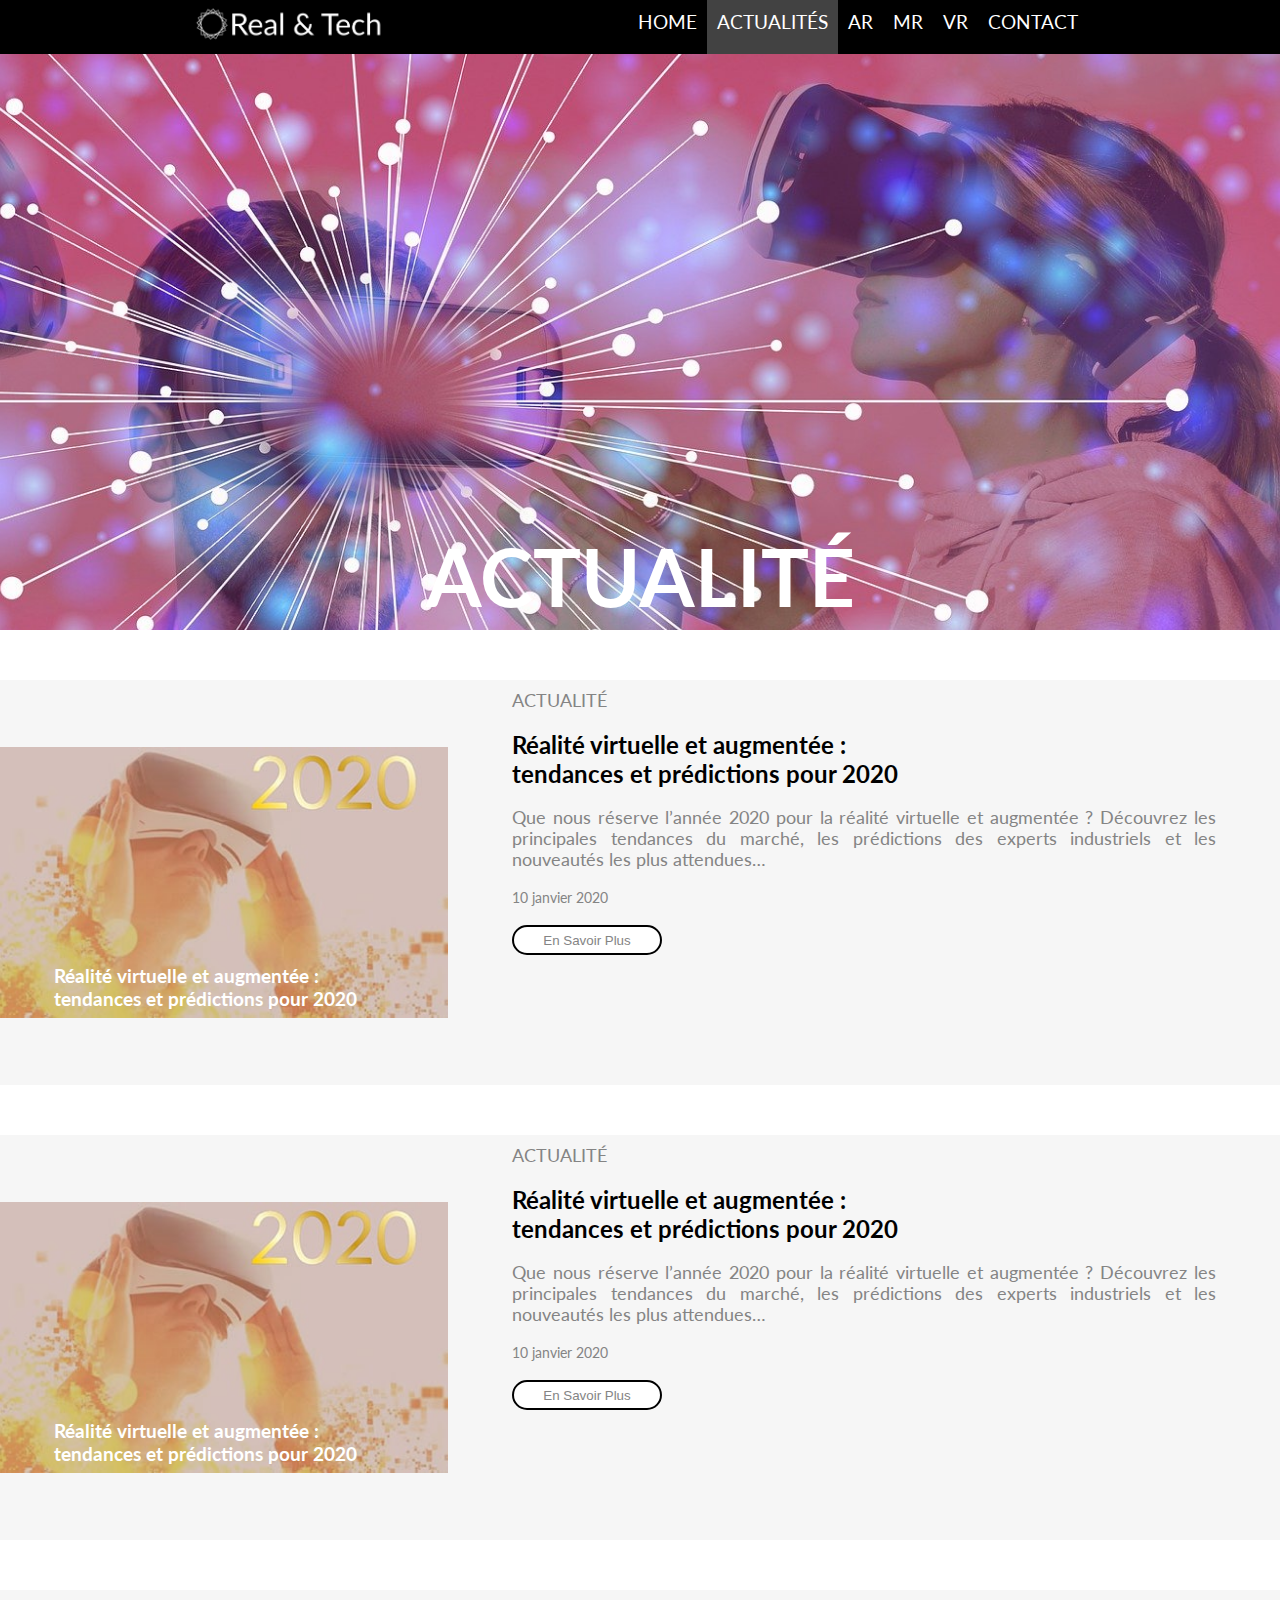
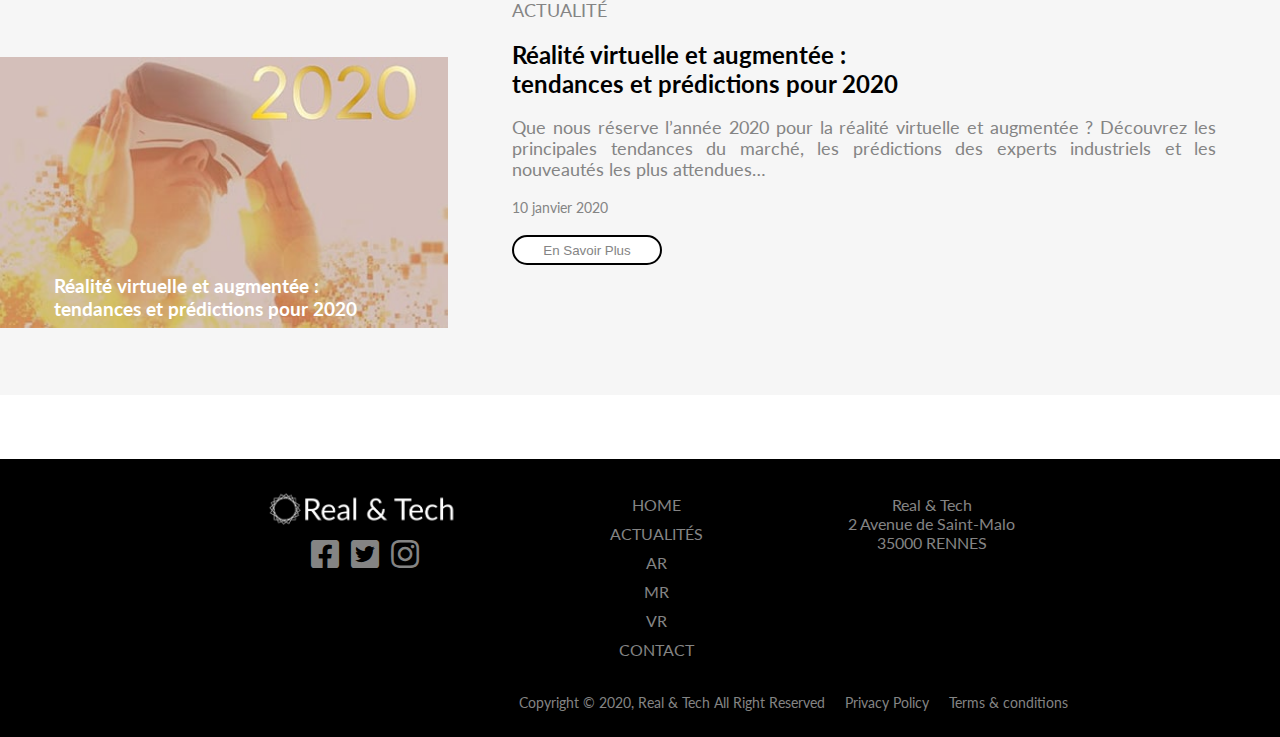
<file: actualite.html>
<!DOCTYPE html>
<html>
<head>

    <meta http-equiv="content-type" content="text/html; charset=utf-8" />
    <meta name="viewport" content="width=device-width, user-scalable=no" />
    <title>Real & Tech</title>
    <link rel="stylesheet" href="css/styleactualite.css" type="text/css">
    <link rel="stylesheet" type="text/css" href="css/responsive1.css" /> 
    <link rel="stylesheet" type="text/css" href="css/responsive_tab.css" />
    <link rel="stylesheet" href="css/sss.css" type="text/css" />
    <link rel="stylesheet" href="css/root.css" type="text/css" />
    <link href="https://use.fontawesome.com/releases/v5.6.1/css/all.css" rel="stylesheet">
    <link href="https://fonts.googleapis.com/css?family=Lato&display=swap" rel="stylesheet">
    <link rel="icon" href="images/favicon.ico">
    <link rel="shortcut icon" href="images/favicon.ico">
    <link rel="icon" type="image/x-icon" href="images/favicon.ico">   
   
    <script src="js/jquery.min.js"></script>
    <script src="js/sss.js"></script>

    <script type="text/javascript">
    (function($){
	    $('a.couleurChange').click(function(e) { // on a cliqué sur un des liens
	    e.preventDefault(); // empeche l'action du clic par défaut
	    // ton code
	    // $(this) fonctionnera et agit sur <a ... class="couleurChange">
	    $(this).css({'color':'#AFAA50'});
	    });
    });
</script>
</head>


<body id="body">
    <!--HEADER-------------------------------------------->
    <header id="header">
        <nav id="menu" class="backnoir textblanc">
            <div id="logo">
                <a href="index.html" >
                <img src="images/logo.png" height="50" alt="Real and Tech" />
            </a>
            </div>
            <div id="burger">
             <a href="#body"><img id="burgerlogo" src="images/burger.png" height="50" alt="Real"></a>
            </div>

           
            <ul>	
                <span id="fermer"><a href="#">X</a></span>
                <li>
                    <a href="index.html">HOME</a>
                </li>
                <li>
                    <a href="actualite.html">ACTUALITÉS</a>
                </li>
                <li>
                    <a href="ar.html">AR</a>
                </li>
                <li>
                    <a href="mr.html">MR</a>
                </li>
                <li>
                    <a href="vr.html">VR</a>
                </li>
                <li>
                    <a href="contact.html">CONTACT</a>
                </li>        
            </ul>
        </nav>
    </header>

    <!--SLIDER-------------------------------------------->
    <section id="slider1">
        <h1 class="textblanc">ACTUALITÉ</h1>
    </section>

    <!--CONTENT-------------------------------------------->
    <section id="test4" class="backgris">   
        <div id="test3">          
            <h1><a href="page1_1.html" class="textblanc">Réalité virtuelle et augmentée :<br />tendances et prédictions pour 2020</a></h1>
        </div>
        <article id="test5">
            <p>ACTUALITÉ</p>
            <br />
            <h2>Réalité virtuelle et augmentée <span>:</span><br />tendances et prédictions pour 2020</h2>
            <br />
            <p>Que nous réserve l’année 2020 pour la réalité virtuelle et augmentée ? Découvrez les principales tendances du marché, les prédictions des experts industriels et les nouveautés les plus attendues…</p>
            <br />
            <p class="date">10 janvier 2020</p>
            <br />
            <button class="textgris">
				<a type="button" onclick="location.href='page1_1.html'">En Savoir Plus</a>
			</button>          
        </article>
    </section>

    <!--CONTENT1-------------------------------------------->
    <section id="test4" class="backgris">   
        <div id="test3">          
            <h1><a href="page1_1.html" class="textblanc">Réalité virtuelle et augmentée :<br />tendances et prédictions pour 2020</a></h1>
        </div>
        <article id="test5">
            <p>ACTUALITÉ</p>
            <br />
            <h2>Réalité virtuelle et augmentée <span>:</span><br />tendances et prédictions pour 2020</h2>
            <br />
            <p>Que nous réserve l’année 2020 pour la réalité virtuelle et augmentée ? Découvrez les principales tendances du marché, les prédictions des experts industriels et les nouveautés les plus attendues…</p>
            <br />
            <p class="date">10 janvier 2020</p>
            <br />
            <button class="textgris">
				<a type="button" onclick="location.href='page1_1.html'">En Savoir Plus</a>
			</button>          
        </article>
    </section>   

    <!--CONTENT2-------------------------------------------->
    <section id="test4" class="backgris">   
        <div id="test3">          
            <h1><a href="page1_1.html" class="textblanc">Réalité virtuelle et augmentée :<br />tendances et prédictions pour 2020</a></h1>
        </div>
        <article id="test5">
            <p>ACTUALITÉ</p>
            <br />
            <h2>Réalité virtuelle et augmentée <span>:</span><br />tendances et prédictions pour 2020</h2>
            <br />
            <p>Que nous réserve l’année 2020 pour la réalité virtuelle et augmentée ? Découvrez les principales tendances du marché, les prédictions des experts industriels et les nouveautés les plus attendues…</p>
            <br />
            <p class="date">10 janvier 2020</p>
            <br />
            <button class="textgris">
				<a type="button" onclick="location.href='page1_1.html'">En Savoir Plus</a>
			</button>          
        </article>
    </section>   

    <!--FOOTER-------------------------------------------->  
    <footer class="backnoir">
        <div id="footer1">
            <div id="sns">
                <a href="#">
                    <img src="images/logo.png" width="200" alt="Real & Tech" />
                </a>
                <ul >
                    <li>
                        <a href="">
                            <i class="fab fa-facebook-square fa-2x my-blue fa-fw"></i>
                        </a>
                    </li>
                    <li>
                        <a href="#">
                            <i class="fab fa-twitter-square fa-2x my-blue fa-fw"></i>
                        </a>
                    </li>
                    <li>
                        <a href="#">
                            <i class="fab fa-instagram fa-2x my-blue fa-fw"></i>
                        </a>
                    </li>
                </ul >
            </div>
            <nav id="menu_bas">
                <ul >   
                    <li>
                        <a href="index.html">HOME</a>
                    </li>
                    <li>
                        <a href="#">ACTUALITÉS</a>
                    </li>
                    <li>
                        <a href="ar.html">AR</a>
                    </li>
                    <li>
                        <a href="mr.html">MR</a>
                    </li>
                    <li>
                        <a href="vr.html">VR</a>
                    </li>
                    <li>
                        <a href="contact.html">CONTACT</a>
                    </li>            
                </ul>
            </nav>           
            <div style="margin-top:10px;">
                <p>Real & Tech</p>
                <p>2 Avenue de Saint-Malo</p>
                <p>35000 RENNES</p>
            </div>
        </div>

        <div id="copyright">
            <p>Copyright &copy; 2020, Real & Tech   All Right Reserved</p>
            <p><a href="#">Privacy Policy</a></p>
            <p><a href="#">Terms & conditions</a></p>
        </div>
        
    </footer>
</body>
</html>
</file>
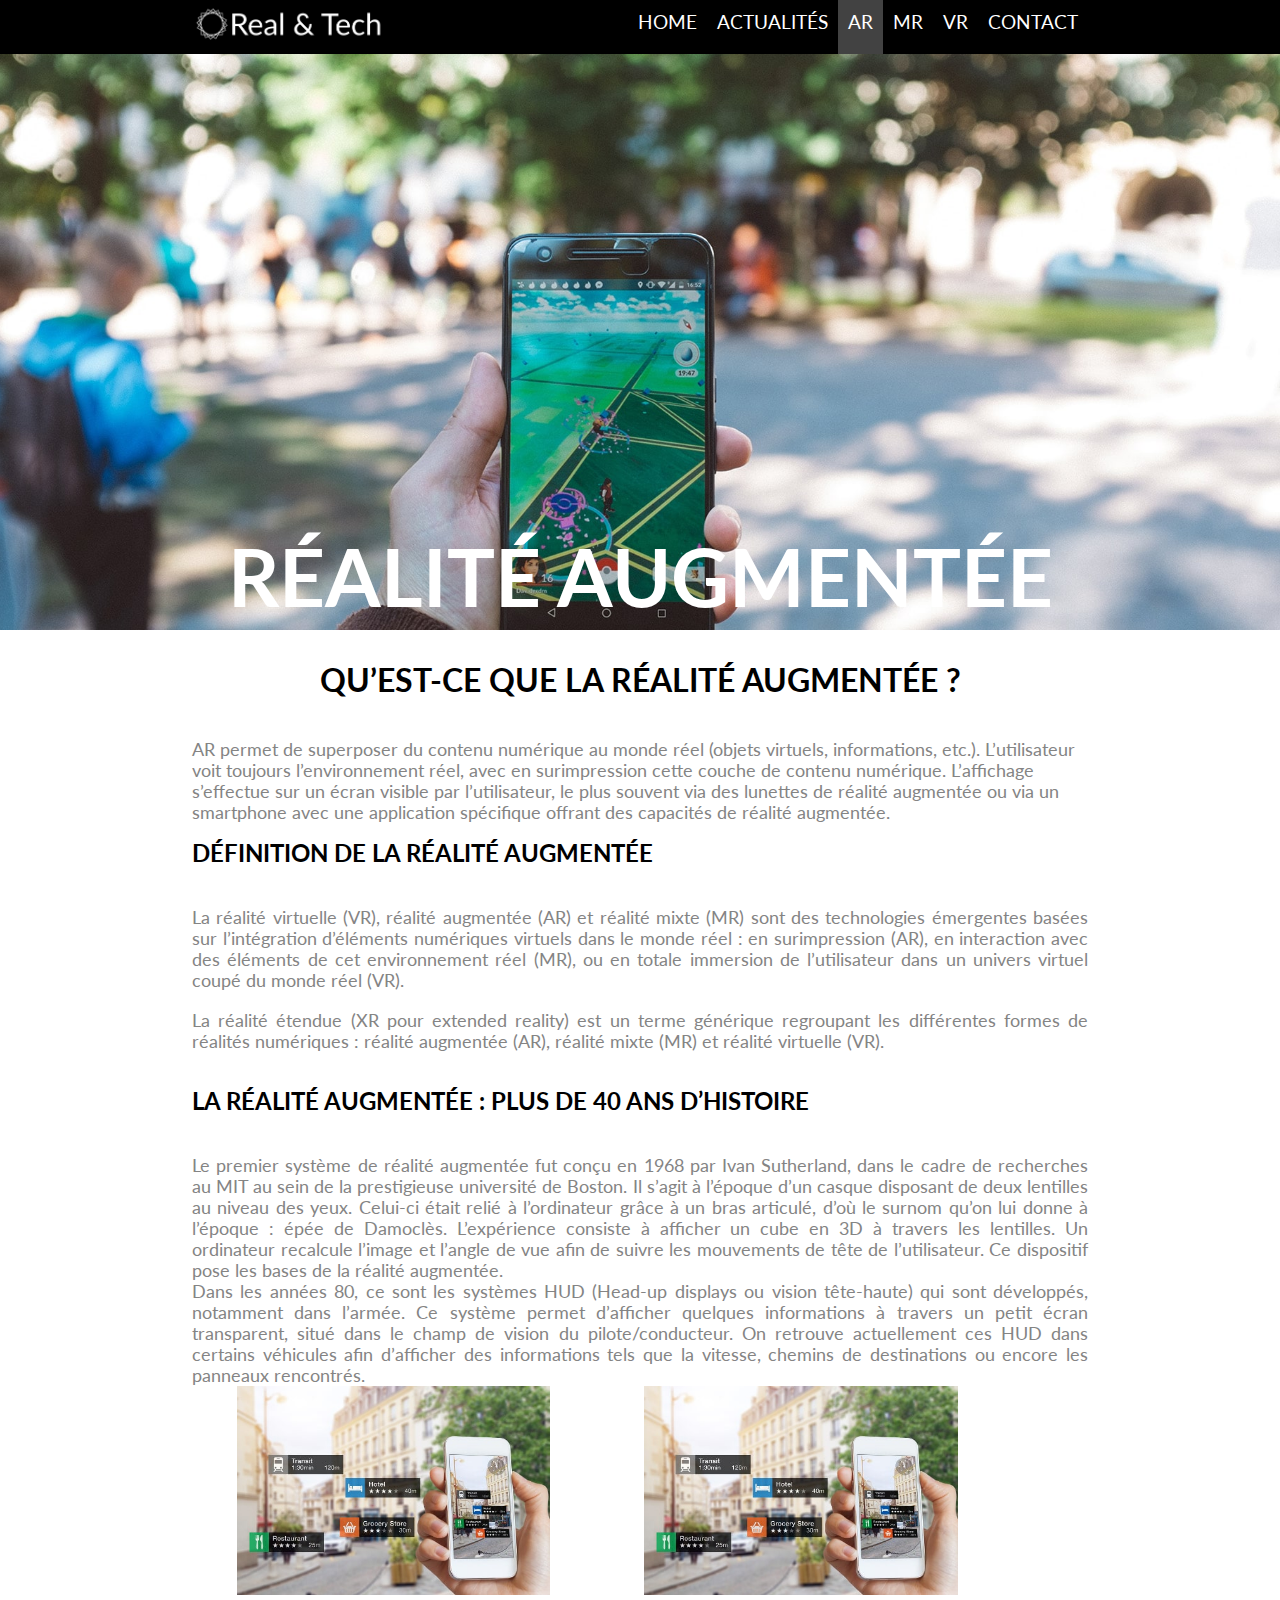
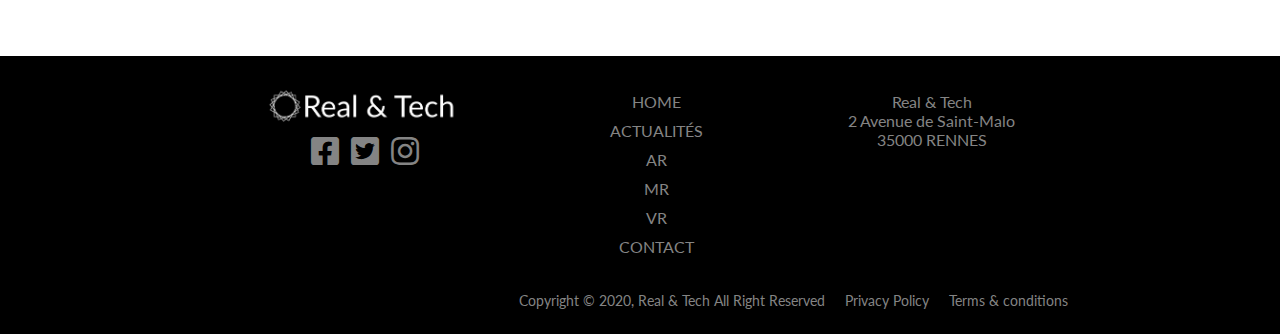
<file: ar.html>
<!DOCTYPE html>
<html>
<head>

    <meta http-equiv="content-type" content="text/html; charset=utf-8" />
    <meta name="viewport" content="width=device-width, user-scalable=no" />
    <title>Real & Tech</title>
    <link rel="stylesheet" href="css/stylear.css" type="text/css">
    <link rel="stylesheet" type="text/css" href="css/responsive.css" /> 
    <link rel="stylesheet" type="text/css" href="css/responsive_tab.css" />
    <link rel="stylesheet" href="css/sss.css" type="text/css" />
    <link rel="stylesheet" href="css/root.css" type="text/css" />
    <link href="https://use.fontawesome.com/releases/v5.6.1/css/all.css" rel="stylesheet">
    <link href="https://fonts.googleapis.com/css?family=Lato&display=swap" rel="stylesheet">
    <link rel="icon" href="images/favicon.ico">
    <link rel="shortcut icon" href="images/favicon.ico">
    <link rel="icon" type="image/x-icon" href="images/favicon.ico">  
    
    <!--pour détecter le viewport (résolution du client)-->
    <!-- <meta name="viewport" content="width=device-width, user-scalable=no" /> -->
    <script src="js/jquery.min.js"></script>
    <script src="js/sss.js"></script>

    <script type="text/javascript">
    (function($){
	    $('a.couleurChange').click(function(e) { // on a cliqué sur un des liens
	    e.preventDefault(); // empeche l'action du clic par défaut
	    // ton code
	    // $(this) fonctionnera et agit sur <a ... class="couleurChange">
	    $(this).css({'color':'#AFAA50'});
	    });
    });
</script>
</head>


<body id="body">
    <!--HEADER-------------------------------------------->
    <header id="header">
        <nav id="menu" class="backnoir textblanc">
            <div id="logo">
                <a href="index.html" >
                <img src="images/logo.png" height="50" alt="Real and Tech" />
            </a>
            </div>
            <div id="burger">
             <a href="#body"><img id="burgerlogo" src="images/burger.png" height="50" alt="Real"></a>
            </div>
          
            <ul>	
                <span id="fermer"><a href="#">X</a></span>
                <li>
                    <a href="index.html">HOME</a>
                </li>
                <li>
                    <a href="actualite.html">ACTUALITÉS</a>
                </li>
                <li>
                    <a href="ar.html">AR</a>
                </li>
                <li>
                    <a href="mr.html">MR</a>
                </li>
                <li>
                    <a href="vr.html">VR</a>
                </li>
                <li>
                    <a href="contact.html">CONTACT</a>
                </li>        
            </ul>
        </nav>
    </header>


    <!--SLIDER-------------------------------------------->
    <section id="slider1">
        <h1 class="textblanc">RÉALITÉ AUGMENTÉE</h1>
    </section>

    <!--CONTENT1-------------------------------------------->
    <section id="content1">
		<h1>
			<span>QU’EST-CE QUE LA RÉALITÉ AUGMENTÉE ?</span>
        </h1>
        <p>AR permet de superposer du contenu numérique au monde réel (objets virtuels, informations, etc.). L’utilisateur voit toujours l’environnement réel, avec en surimpression cette couche de contenu numérique. L’affichage s’effectue sur un écran visible par l’utilisateur, le plus souvent via des lunettes de réalité augmentée ou via un smartphone avec une application spécifique offrant des capacités de réalité augmentée.</p>
        <article id="container1">
            <h2>DÉFINITION DE LA RÉALITÉ AUGMENTÉE</h2>
            <p>La réalité virtuelle (VR), réalité augmentée (AR) et réalité mixte (MR) sont des technologies émergentes basées sur l’intégration d’éléments numériques virtuels dans le monde réel : 
                en surimpression (AR), en interaction avec des éléments de cet environnement réel (MR), ou en totale immersion de l’utilisateur dans un univers virtuel coupé du monde réel (VR).</p>
            <br />
            <p>La réalité étendue (XR pour extended reality) est un terme générique regroupant les différentes formes de réalités numériques : réalité augmentée (AR), réalité mixte (MR) et réalité virtuelle (VR).</p>
            <br />
        </article>

        <article id="container1">
            <h2>LA RÉALITÉ AUGMENTÉE : PLUS DE 40 ANS D’HISTOIRE</h2>
            <p>Le premier système de réalité augmentée fut conçu en 1968 par Ivan Sutherland, dans le cadre de recherches au MIT au sein de la prestigieuse université de Boston. Il s’agit à l’époque d’un casque disposant de deux lentilles au niveau des yeux. Celui-ci était relié à l’ordinateur grâce à un bras articulé, d’où le surnom qu’on lui donne à l’époque : épée de Damoclès.
                L’expérience consiste à afficher un cube en 3D à travers les lentilles. Un ordinateur recalcule l’image et l’angle de vue afin de suivre les mouvements de tête de l’utilisateur. Ce dispositif pose les bases de la réalité augmentée.</p>
    
            <p>Dans les années 80, ce sont les systèmes HUD (Head-up displays ou vision tête-haute) qui sont développés, notamment dans l’armée. Ce système permet d’afficher quelques informations à travers un petit écran transparent, situé dans le champ de vision du pilote/conducteur.
                On retrouve actuellement ces HUD dans certains véhicules afin d’afficher des informations tels que la vitesse, chemins de destinations ou encore les panneaux rencontrés.</p>
            <article>

            <article >
                <img src="images/ar1.jpg" alt="AR" />
                <img src="images/ar1.jpg" alt="AR" />
          
                
		</article>
    </section>

    <!--FOOTER-------------------------------------------->  
    <footer class="backnoir">
        <div id="footer1">
            <div id="sns">
                <a href="index.html">
                    <img src="images/logo.png" width="200" alt="Real & Tech" />
                </a>
                <ul >
                    <li>
                        <a href="">
                            <i class="fab fa-facebook-square fa-2x my-blue fa-fw"></i>
                        </a>
                    </li>
                    <li>
                        <a href="#">
                            <i class="fab fa-twitter-square fa-2x my-blue fa-fw"></i>
                        </a>
                    </li>
                    <li>
                        <a href="#">
                            <i class="fab fa-instagram fa-2x my-blue fa-fw"></i>
                        </a>
                    </li>
                </ul >
            </div>
            <nav id="menu_bas">
                <ul >   
                    <li>
                        <a href="index.html">HOME</a>
                    </li>
                    <li>
                        <a href="actualite.html">ACTUALITÉS</a>
                    </li>
                    <li>
                        <a href="ar.html">AR</a>
                    </li>
                    <li>
                        <a href="mr.html">MR</a>
                    </li>
                    <li>
                        <a href="vr.html">VR</a>
                    </li>
                    <li>
                        <a href="contact.html">CONTACT</a>
                    </li>            
                </ul>
            </nav>           
            <div style="margin-top:10px;">
                <p>Real & Tech</p>
                <p>2 Avenue de Saint-Malo</p>
                <p>35000 RENNES</p>
            </div>
        </div>

        <div id="copyright">
            <p>Copyright &copy; 2020, Real & Tech   All Right Reserved</p>
            <p><a href="#">Privacy Policy</a></p>
            <p><a href="#">Terms & conditions</a></p>
        </div>
        
    </footer>
</body>
</html>
</file>
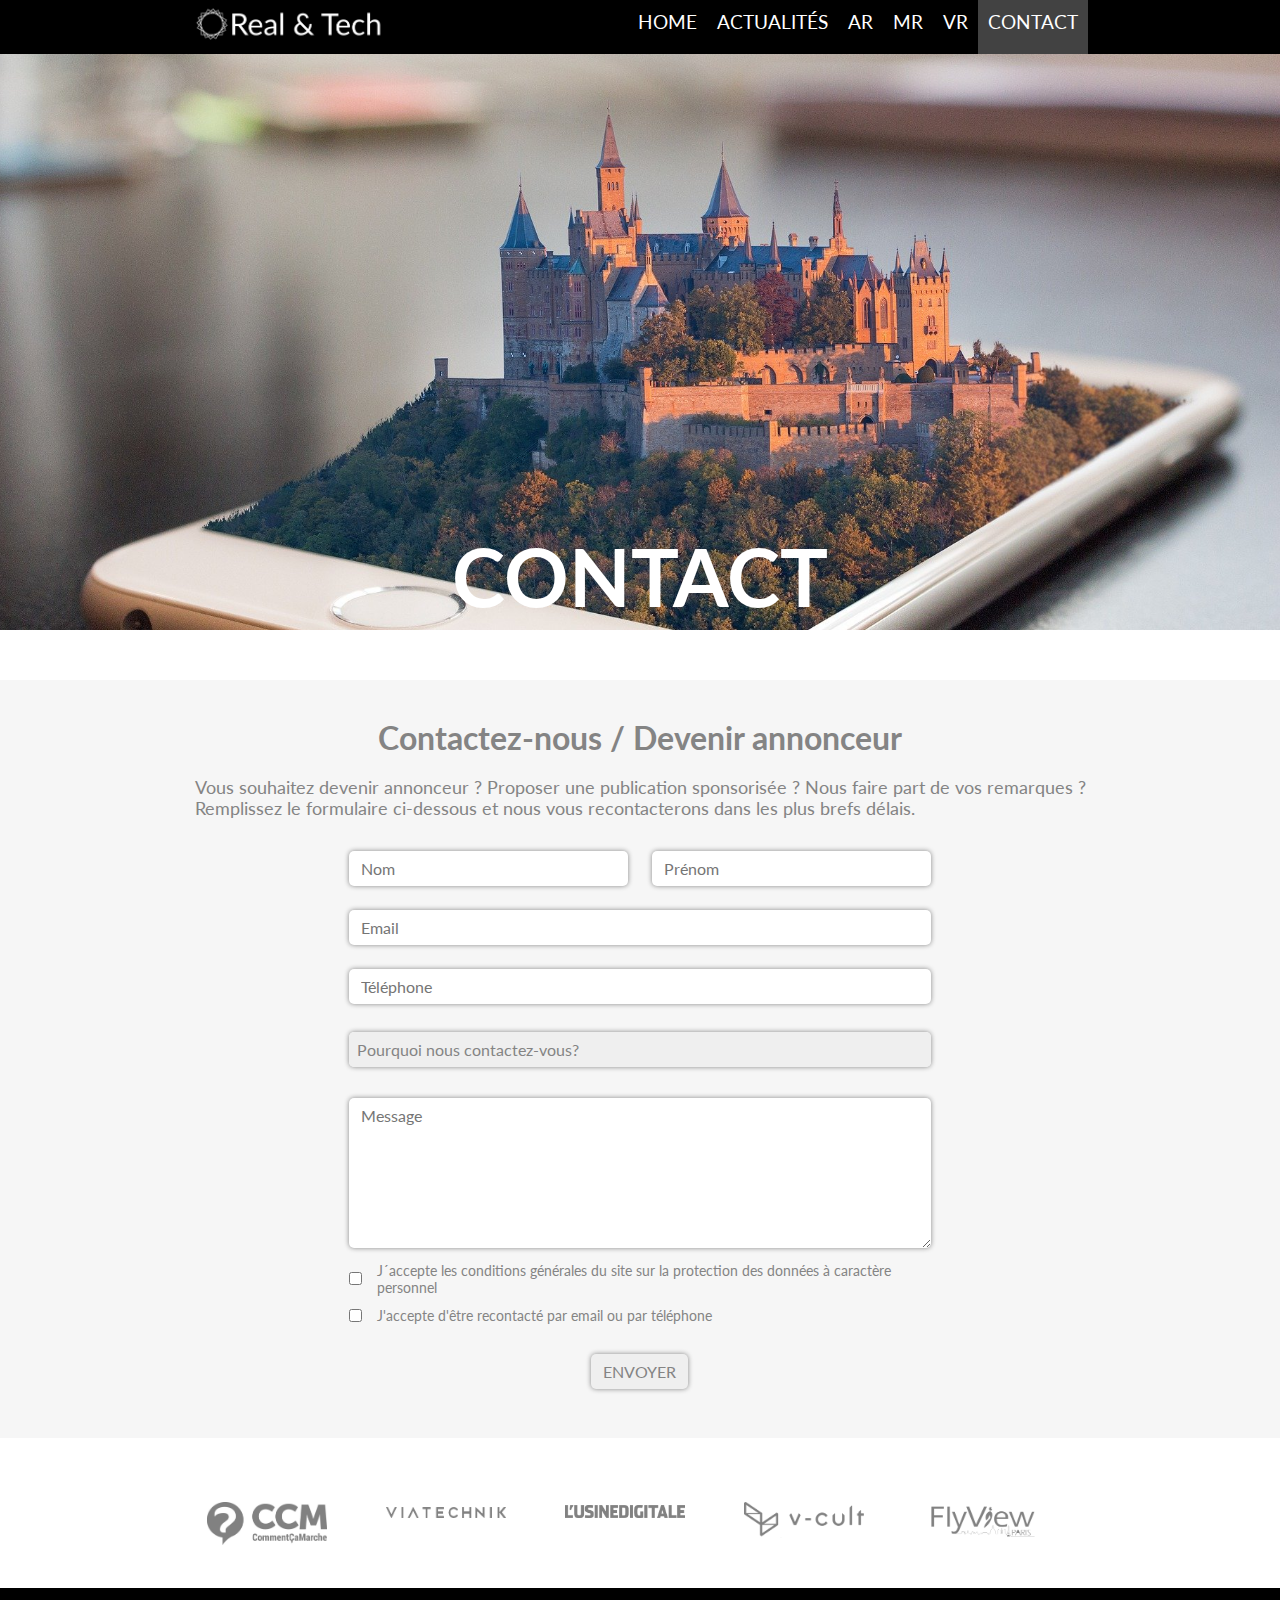
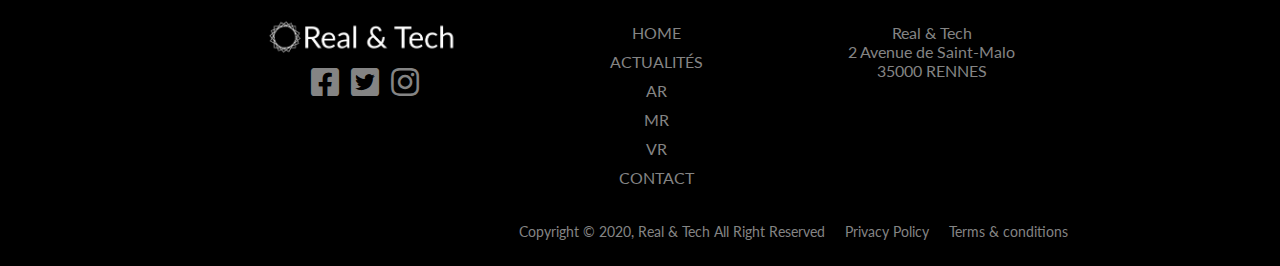
<file: contact.html>
<!DOCTYPE html>
<html>
<head>

    <meta http-equiv="content-type" content="text/html; charset=utf-8" />
    <meta name="viewport" content="width=device-width, user-scalable=no" />
    <title>Real & Tech</title>
    <link rel="stylesheet" href="css/contact.css" type="text/css">
    <link rel="stylesheet" type="text/css" href="css/responsive.css" /> 
    <link rel="stylesheet" href="css/sss.css" type="text/css" />
    <link rel="stylesheet" href="css/root.css" type="text/css" />
    <link href="https://use.fontawesome.com/releases/v5.6.1/css/all.css" rel="stylesheet">
    <link href="https://fonts.googleapis.com/css?family=Lato&display=swap" rel="stylesheet">
    <link rel="icon" href="images/favicon.ico">
    <link rel="shortcut icon" href="images/favicon.ico">
    <link rel="icon" type="image/x-icon" href="images/favicon.ico">
    
    <script src="js/jquery.min.js"></script>
    <script src="js/sss.js"></script>

    <script type="text/javascript">
    (function($){
	    $('a.couleurChange').click(function(e) { // on a cliqué sur un des liens
	    e.preventDefault(); // empeche l'action du clic par défaut
	    // ton code
	    // $(this) fonctionnera et agit sur <a ... class="couleurChange">
	    $(this).css({'color':'#AFAA50'});
	    });
    });
</script>
</head>


<body id="body">
    <!--HEADER-------------------------------------------->
    <header id="header">
        <nav id="menu" class="backnoir textblanc">
            <div id="logo">
                <a href="index.html" >
                <img src="images/logo.png" height="50" alt="Real and Tech" />
            </a>
            </div>
            <div id="burger">
             <a href="#body"><img id="burgerlogo" src="images/burger.png" height="50" alt="Real"></a>
            </div>

           
            <ul>	
                <span id="fermer"><a href="#">X</a></span>
                <li>
                    <a href="index.html">HOME</a>
                </li>
                <li>
                    <a href="actualite.html">ACTUALITÉS</a>
                </li>
                <li>
                    <a href="ar.html">AR</a>
                </li>
                <li>
                    <a href="mr.html">MR</a>
                </li>
                <li>
                    <a href="vr.html">VR</a>
                </li>
                <li>
                    <a href="contact.html">CONTACT</a>
                </li>        
            </ul>
        </nav>
    </header>

   <!--section-------------------------------------------->    
    <!-- <section id="cover">
        <img src="images/contact1.jpg" alt="" style="border:solid 1px #ccc;padding:4px;"/>
        <img src="images/vr4.jpg" alt="" style="border:solid 1px #ccc;padding:4px;"/>
        <img src="images/blog2020_3.jpg" alt="" style="border:solid 1px #ccc;padding:4px;"/>
    </section> -->

    <!--SLIDER-------------------------------------------->
    <section id="slider1">
        <h1 class="textblanc">CONTACT</h1>
    </section>


   <!--CONTACT-------------------------------------------->    

   <section id="form_contact" class="backgris textgris">
        <h1>Contactez-nous / Devenir annonceur</h1>
        <p>Vous souhaitez devenir annonceur ? Proposer une publication sponsorisée ? Nous faire part de vos remarques ? 
           <br />Remplissez le formulaire ci-dessous et nous vous recontacterons dans les plus brefs délais.</p>
        <form action="#" method="POST">
            <div class="t50">				
                <input placeholder="Nom" id="nom" name="nom" type="text" value="" />
                <label for="nom">Nom</label>
            </div>
            <div class="t50">
                <input placeholder="Prénom" id="prenom" name="prenom" type="text" value="" />
                <label for="prenom">Prénom</label>
            </div>
            <div class="t100">
                <input placeholder="Email" id="mel" name="mel" type="email" value="" />
                <label for="mel">Email</label>
            </div>
            <div class="t100">
                <input placeholder="Téléphone" id="tel" name="tel" type="tel" inputmode="tel" value="" />
                <label for="tel">Téléphone</label>
            </div>
            <div id="sel">
                <select class="textgris">
                    <option value="" hidden>Pourquoi nous contactez-vous?</option>
                    <option value="1">Devenir annonceur</option>
                    <option value="2">Publication sponsorisée</option>
                    <option value="3">Communiqué de presse</option>
                    <option value="4">Remarque</option>
                    <option value="5">Autre</option>
                </select>
            </div>
            <div class="t100">
                <textarea placeholder="Message" id="message" name="message"></textarea>
                <label for="message">Message</label>
            </div>
            <div class="t100 cgu">
                <input placeholder="test" id="cgu" name="cgu" type="checkbox" value="oui" />
                <label for="cgu">J´accepte les conditions générales du site sur la protection des données à caractère personnel</label>
            </div>
            <div class="t100 cgu">
                <input placeholder="test" id="cgu" name="cgu" type="checkbox" value="oui" />
                <label for="cgu">J'accepte d'être recontacté par email ou par téléphone</label>
            </div>
            <input class="textgris" name="submit" type="submit" value="ENVOYER" />
        </form>
    </section>

   <!--CONTENT7-------------------------------------------->  
    <section id="zone4">
        <div>
            <a href="https://www.commentcamarche.net/">
                <img src="images/logo1.png" width="120px" alt="CCM" />
            </a>
        </div>
        <div>
            <a href="https://www.viatechnik.com/">
                <img src="images/logo2.png" width="120px" alt="CCM" />
            </a>
        </div>
        <div>
            <a href="https://www.usine-digitale.fr/">
                <img src="images/logo3.png" width="120px" alt="CCM" />
            </a>
        </div>
        <div>
            <a href="https://www.v-cult.com/">
                <img src="images/logo4.png" width="120px" alt="CCM" />
            </a>
        </div>
        <div>
            <a href="https://www.flyview360.com/">
                <img src="images/logo5.png" width="120px" alt="CCM" />
            </a>
        </div>
    </section>

    <!--FOOTER-------------------------------------------->  
    <footer class="backnoir">
        <div id="footer1">
            <div id="sns">
                <a href="#">
                    <img src="images/logo.png" width="200" alt="Real & Tech" />
                </a>
                <ul >
                    <li>
                        <a href="">
                            <i class="fab fa-facebook-square fa-2x my-blue fa-fw"></i>
                        </a>
                    </li>
                    <li>
                        <a href="#">
                            <i class="fab fa-twitter-square fa-2x my-blue fa-fw"></i>
                        </a>
                    </li>
                    <li>
                        <a href="#">
                            <i class="fab fa-instagram fa-2x my-blue fa-fw"></i>
                        </a>
                    </li>
                </ul >
            </div>
            <nav id="menu_bas">
                <ul >   
                    <li>
                        <a href="index.html">HOME</a>
                    </li>
                    <li>
                        <a href="actualite.html">ACTUALITÉS</a>
                    </li>
                    <li>
                        <a href="ar.html">AR</a>
                    </li>
                    <li>
                        <a href="mr.html">MR</a>
                    </li>
                    <li>
                        <a href="vr.html">VR</a>
                    </li>
                    <li>
                        <a href="#">CONTACT</a>
                    </li>            
                </ul>
            </nav>           
            <div style="margin-top:10px;">
                <p>Real & Tech</p>
                <p>2 Avenue de Saint-Malo</p>
                <p>35000 RENNES</p>
            </div>
        </div>

        <div id="copyright">
            <p>Copyright &copy; 2020, Real & Tech   All Right Reserved</p>
            <p><a href="#">Privacy Policy</a></p>
            <p><a href="#">Terms & conditions</a></p>
        </div>
        
    </footer>
</body>
</html>
</file>
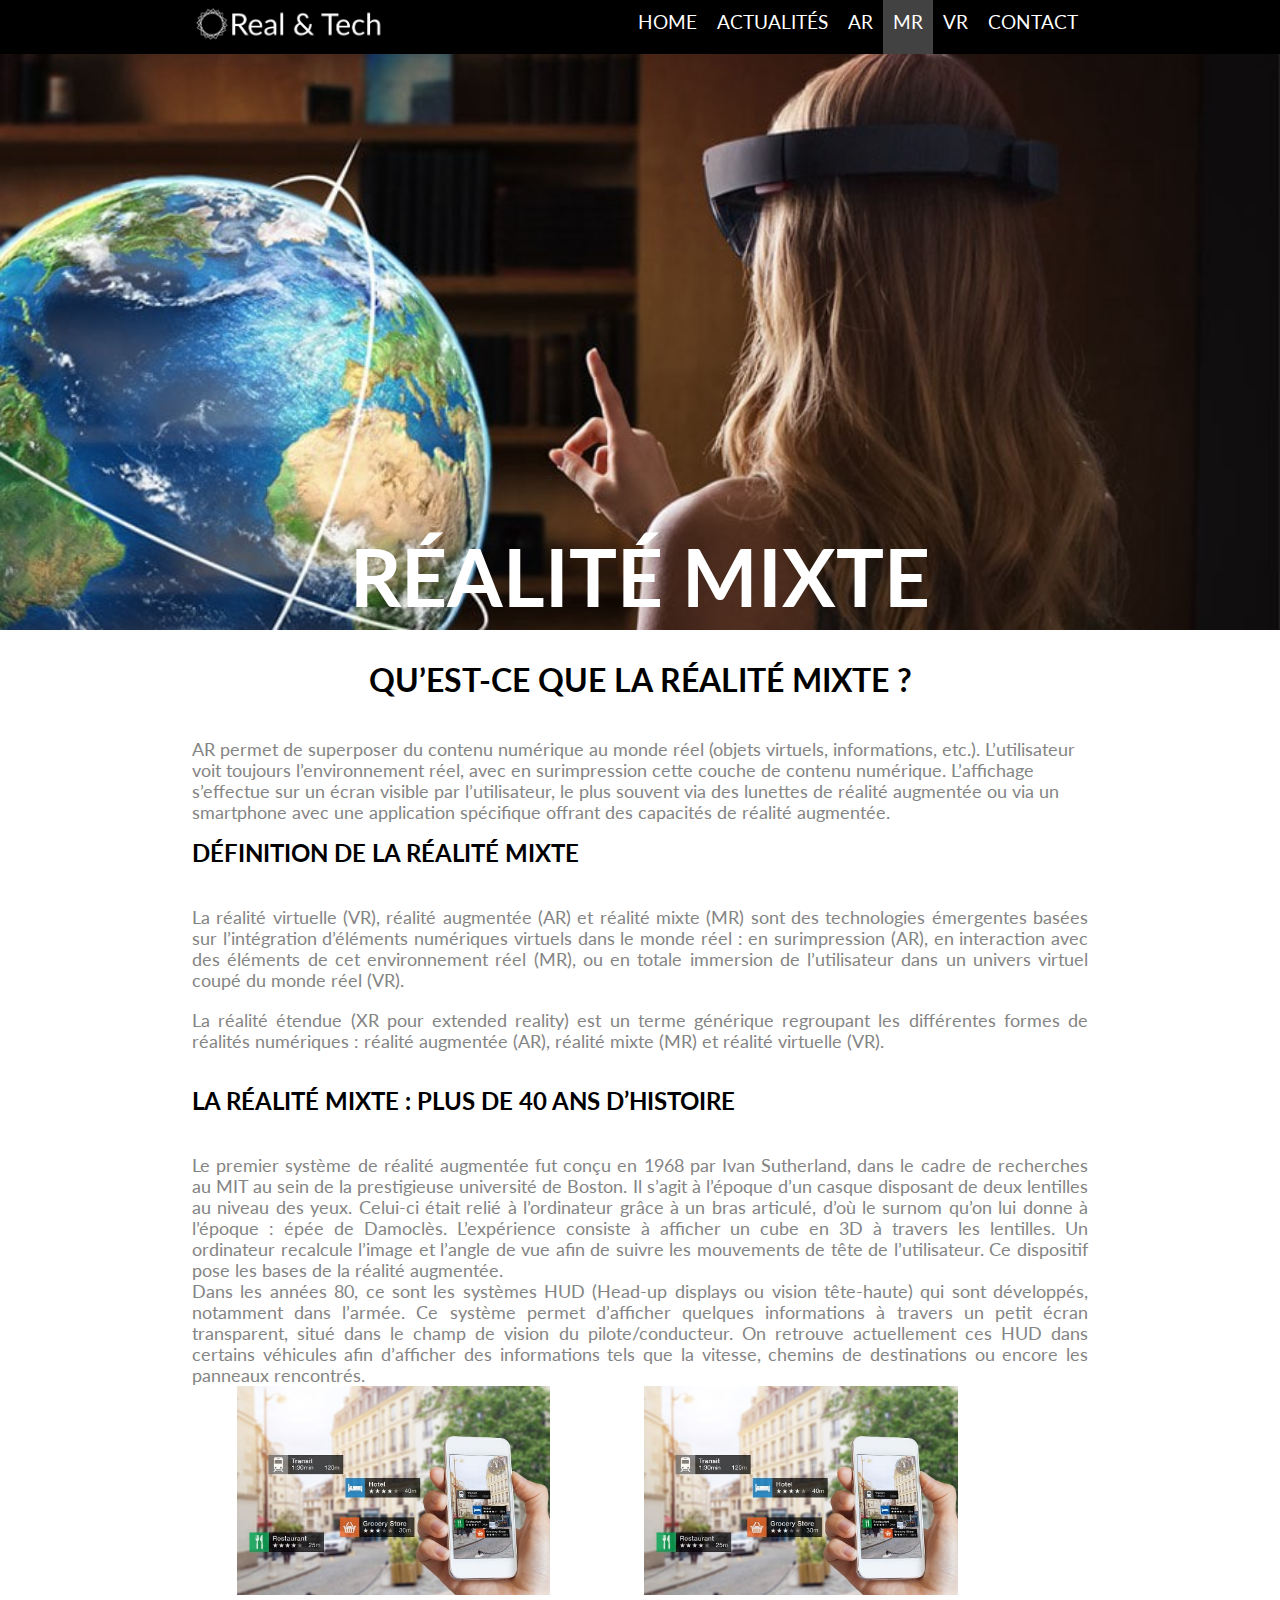
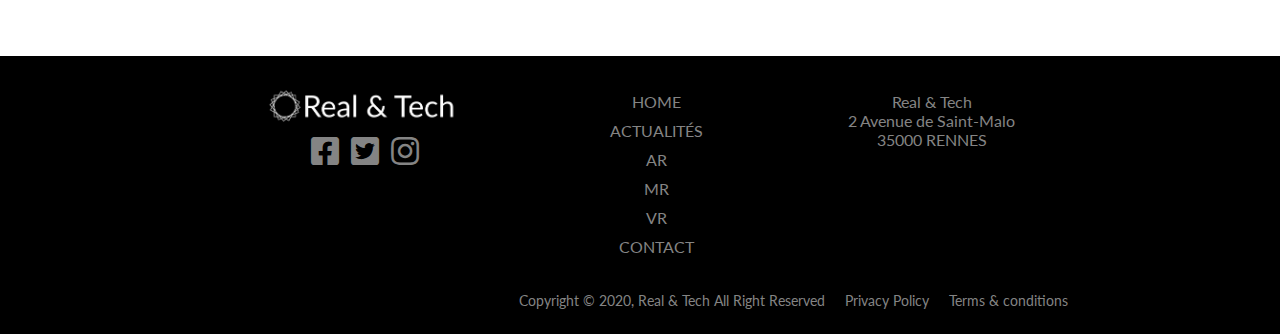
<file: mr.html>
<!DOCTYPE html>
<html>
<head>

    <meta http-equiv="content-type" content="text/html; charset=utf-8" />
    <meta name="viewport" content="width=device-width, user-scalable=no" />
    <title>Real & Tech</title>
    <link rel="stylesheet" href="css/stylemr.css" type="text/css">
    <link rel="stylesheet" type="text/css" href="css/responsive.css" /> 
    <link rel="stylesheet" type="text/css" href="css/responsive_tab.css" />
    <link rel="stylesheet" href="css/sss.css" type="text/css" />
    <link rel="stylesheet" href="css/root.css" type="text/css" />
    <link href="https://use.fontawesome.com/releases/v5.6.1/css/all.css" rel="stylesheet">
    <link href="https://fonts.googleapis.com/css?family=Lato&display=swap" rel="stylesheet">
    <link rel="icon" href="images/favicon.ico">
    <link rel="shortcut icon" href="images/favicon.ico">
    <link rel="icon" type="image/x-icon" href="images/favicon.ico">  
    
    <!--pour détecter le viewport (résolution du client)-->
    <!-- <meta name="viewport" content="width=device-width, user-scalable=no" /> -->
    <script src="js/jquery.min.js"></script>
    <script src="js/sss.js"></script>

    <script type="text/javascript">
    (function($){
	    $('a.couleurChange').click(function(e) { // on a cliqué sur un des liens
	    e.preventDefault(); // empeche l'action du clic par défaut
	    // ton code
	    // $(this) fonctionnera et agit sur <a ... class="couleurChange">
	    $(this).css({'color':'#AFAA50'});
	    });
    });
</script>
</head>


<body id="body">
    <!--HEADER-------------------------------------------->
    <header id="header">
        <nav id="menu" class="backnoir textblanc">
            <div id="logo">
                <a href="index.html" >
                <img src="images/logo.png" height="50" alt="Real and Tech" />
            </a>
            </div>
            <div id="burger">
             <a href="#body"><img id="burgerlogo" src="images/burger.png" height="50" alt="Real"></a>
            </div>
          
            <ul>	
                <span id="fermer"><a href="#">X</a></span>
                <li>
                    <a href="index.html">HOME</a>
                </li>
                <li>
                    <a href="actualite.html">ACTUALITÉS</a>
                </li>
                <li>
                    <a href="ar.html">AR</a>
                </li>
                <li>
                    <a href="mr.html">MR</a>
                </li>
                <li>
                    <a href="vr.html">VR</a>
                </li>
                <li>
                    <a href="contact.html">CONTACT</a>
                </li>        
            </ul>
        </nav>
    </header>


    <!--SLIDER-------------------------------------------->
    <section id="slider1">
        <h1 class="textblanc">RÉALITÉ MIXTE</h1>
    </section>

    <!--CONTENT1-------------------------------------------->
    <section id="content1">
		<h1>
			<span>QU’EST-CE QUE LA RÉALITÉ MIXTE ?</span>
        </h1>
        <p>AR permet de superposer du contenu numérique au monde réel (objets virtuels, informations, etc.). L’utilisateur voit toujours l’environnement réel, avec en surimpression cette couche de contenu numérique. L’affichage s’effectue sur un écran visible par l’utilisateur, le plus souvent via des lunettes de réalité augmentée ou via un smartphone avec une application spécifique offrant des capacités de réalité augmentée.</p>
        <article id="container1">
            <h2>DÉFINITION DE LA RÉALITÉ MIXTE</h2>
            <p>La réalité virtuelle (VR), réalité augmentée (AR) et réalité mixte (MR) sont des technologies émergentes basées sur l’intégration d’éléments numériques virtuels dans le monde réel : 
                en surimpression (AR), en interaction avec des éléments de cet environnement réel (MR), ou en totale immersion de l’utilisateur dans un univers virtuel coupé du monde réel (VR).</p>
            <br />
            <p>La réalité étendue (XR pour extended reality) est un terme générique regroupant les différentes formes de réalités numériques : réalité augmentée (AR), réalité mixte (MR) et réalité virtuelle (VR).</p>
            <br />
        </article>

        <article id="container1">
            <h2>LA RÉALITÉ MIXTE : PLUS DE 40 ANS D’HISTOIRE</h2>
            <p>Le premier système de réalité augmentée fut conçu en 1968 par Ivan Sutherland, dans le cadre de recherches au MIT au sein de la prestigieuse université de Boston. Il s’agit à l’époque d’un casque disposant de deux lentilles au niveau des yeux. Celui-ci était relié à l’ordinateur grâce à un bras articulé, d’où le surnom qu’on lui donne à l’époque : épée de Damoclès.
                L’expérience consiste à afficher un cube en 3D à travers les lentilles. Un ordinateur recalcule l’image et l’angle de vue afin de suivre les mouvements de tête de l’utilisateur. Ce dispositif pose les bases de la réalité augmentée.</p>
    
            <p>Dans les années 80, ce sont les systèmes HUD (Head-up displays ou vision tête-haute) qui sont développés, notamment dans l’armée. Ce système permet d’afficher quelques informations à travers un petit écran transparent, situé dans le champ de vision du pilote/conducteur.
                On retrouve actuellement ces HUD dans certains véhicules afin d’afficher des informations tels que la vitesse, chemins de destinations ou encore les panneaux rencontrés.</p>
            <article>

            <article >
                <img src="images/ar1.jpg" alt="AR" />
                <img src="images/ar1.jpg" alt="AR" />
          
                
		</article>
    </section>

    <!--FOOTER-------------------------------------------->  
    <footer class="backnoir">
        <div id="footer1">
            <div id="sns">
                <a href="index.html">
                    <img src="images/logo.png" width="200" alt="Real & Tech" />
                </a>
                <ul >
                    <li>
                        <a href="">
                            <i class="fab fa-facebook-square fa-2x my-blue fa-fw"></i>
                        </a>
                    </li>
                    <li>
                        <a href="#">
                            <i class="fab fa-twitter-square fa-2x my-blue fa-fw"></i>
                        </a>
                    </li>
                    <li>
                        <a href="#">
                            <i class="fab fa-instagram fa-2x my-blue fa-fw"></i>
                        </a>
                    </li>
                </ul >
            </div>
            <nav id="menu_bas">
                <ul >   
                    <li>
                        <a href="index.html">HOME</a>
                    </li>
                    <li>
                        <a href="actualite.html">ACTUALITÉS</a>
                    </li>
                    <li>
                        <a href="ar.html">AR</a>
                    </li>
                    <li>
                        <a href="mr.html">MR</a>
                    </li>
                    <li>
                        <a href="vr.html">VR</a>
                    </li>
                    <li>
                        <a href="contact.html">CONTACT</a>
                    </li>            
                </ul>
            </nav>           
            <div style="margin-top:10px;">
                <p>Real & Tech</p>
                <p>2 Avenue de Saint-Malo</p>
                <p>35000 RENNES</p>
            </div>
        </div>

        <div id="copyright">
            <p>Copyright &copy; 2020, Real & Tech   All Right Reserved</p>
            <p><a href="#">Privacy Policy</a></p>
            <p><a href="#">Terms & conditions</a></p>
        </div>
        
    </footer>
</body>
</html>
</file>
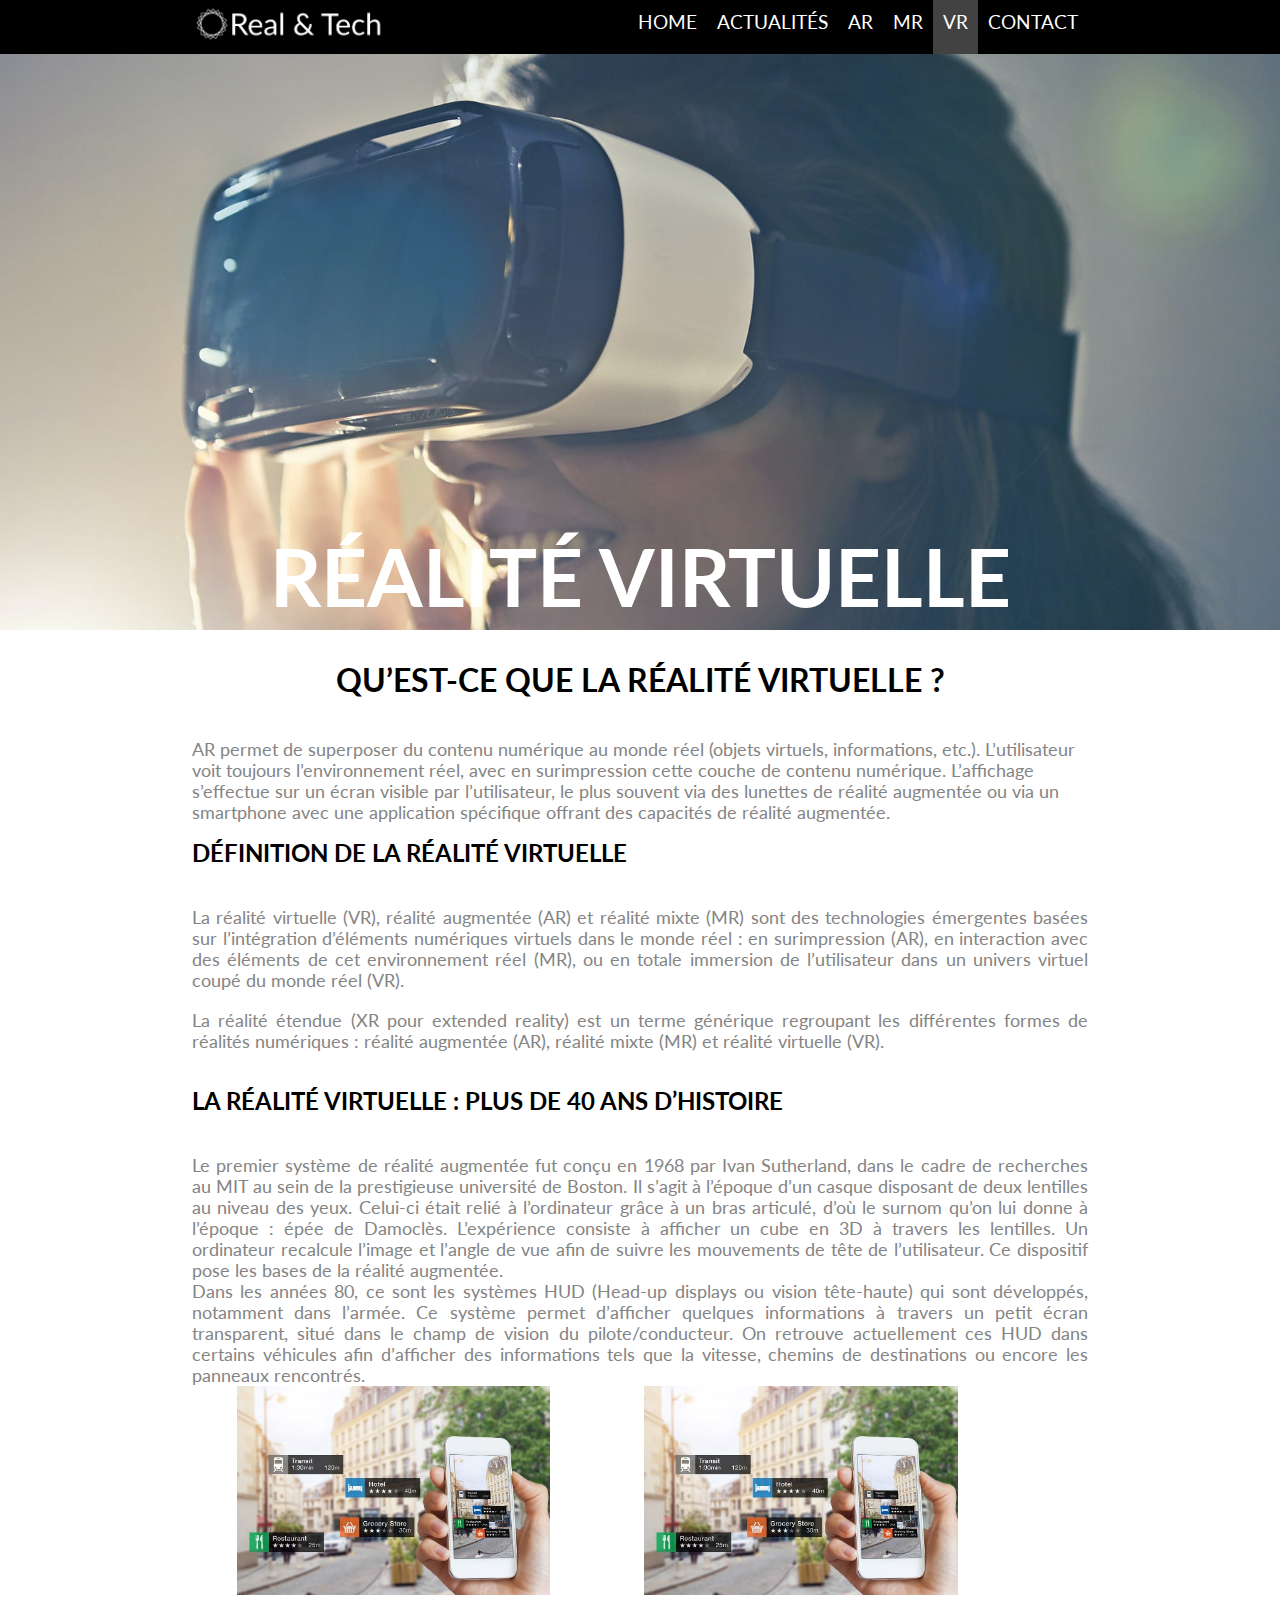
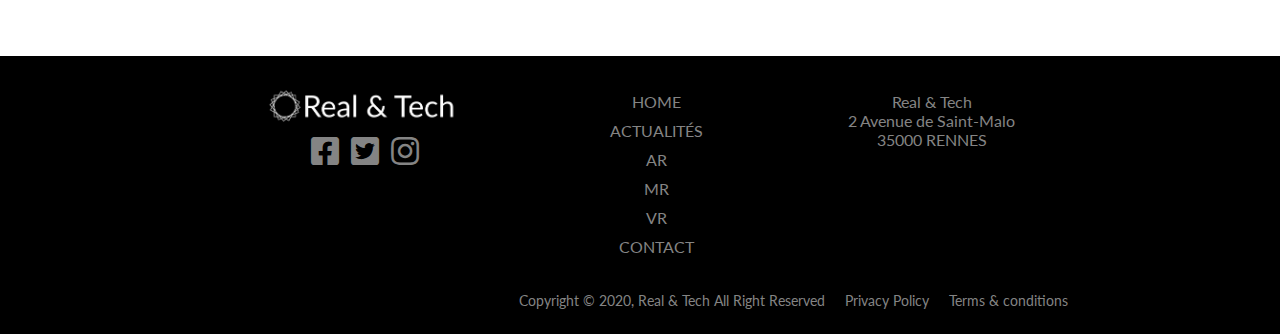
<file: vr.html>
<!DOCTYPE html>
<html>
<head>

    <meta http-equiv="content-type" content="text/html; charset=utf-8" />
    <meta name="viewport" content="width=device-width, user-scalable=no" />
    <title>Real & Tech</title>
    <link rel="stylesheet" href="css/stylevr.css" type="text/css">
    <link rel="stylesheet" type="text/css" href="css/responsive.css" /> 
    <link rel="stylesheet" type="text/css" href="css/responsive_tab.css" />
    <link rel="stylesheet" href="css/sss.css" type="text/css" />
    <link rel="stylesheet" href="css/root.css" type="text/css" />
    <link href="https://use.fontawesome.com/releases/v5.6.1/css/all.css" rel="stylesheet">
    <link href="https://fonts.googleapis.com/css?family=Lato&display=swap" rel="stylesheet">
    <link rel="icon" href="images/favicon.ico">
    <link rel="shortcut icon" href="images/favicon.ico">
    <link rel="icon" type="image/x-icon" href="images/favicon.ico">  
    
    <!--pour détecter le viewport (résolution du client)-->
    <!-- <meta name="viewport" content="width=device-width, user-scalable=no" /> -->
    <script src="js/jquery.min.js"></script>
    <script src="js/sss.js"></script>

    <script type="text/javascript">
    (function($){
	    $('a.couleurChange').click(function(e) { // on a cliqué sur un des liens
	    e.preventDefault(); // empeche l'action du clic par défaut
	    // ton code
	    // $(this) fonctionnera et agit sur <a ... class="couleurChange">
	    $(this).css({'color':'#AFAA50'});
	    });
    });
</script>
</head>


<body id="body">
    <!--HEADER-------------------------------------------->
    <header id="header">
        <nav id="menu" class="backnoir textblanc">
            <div id="logo">
                <a href="index.html" >
                <img src="images/logo.png" height="50" alt="Real and Tech" />
            </a>
            </div>
            <div id="burger">
             <a href="#body"><img id="burgerlogo" src="images/burger.png" height="50" alt="Real"></a>
            </div>
          
            <ul>	
                <span id="fermer"><a href="#">X</a></span>
                <li>
                    <a href="index.html">HOME</a>
                </li>
                <li>
                    <a href="actualite.html">ACTUALITÉS</a>
                </li>
                <li>
                    <a href="ar.html">AR</a>
                </li>
                <li>
                    <a href="mr.html">MR</a>
                </li>
                <li>
                    <a href="vr.html">VR</a>
                </li>
                <li>
                    <a href="contact.html">CONTACT</a>
                </li>        
            </ul>
        </nav>
    </header>

    <!--SLIDER-------------------------------------------->
    <section id="slider1">
        <h1 class="textblanc">RÉALITÉ VIRTUELLE</h1>
    </section>

    <!--CONTENT1-------------------------------------------->
    <section id="content1">
		<h1>
			<span>QU’EST-CE QUE LA RÉALITÉ VIRTUELLE ?</span>
        </h1>
        <p>AR permet de superposer du contenu numérique au monde réel (objets virtuels, informations, etc.). L’utilisateur voit toujours l’environnement réel, avec en surimpression cette couche de contenu numérique. L’affichage s’effectue sur un écran visible par l’utilisateur, le plus souvent via des lunettes de réalité augmentée ou via un smartphone avec une application spécifique offrant des capacités de réalité augmentée.</p>
        <article id="container1">
            <h2>DÉFINITION DE LA RÉALITÉ VIRTUELLE</h2>
            <p>La réalité virtuelle (VR), réalité augmentée (AR) et réalité mixte (MR) sont des technologies émergentes basées sur l’intégration d’éléments numériques virtuels dans le monde réel : 
                en surimpression (AR), en interaction avec des éléments de cet environnement réel (MR), ou en totale immersion de l’utilisateur dans un univers virtuel coupé du monde réel (VR).</p>
            <br />
            <p>La réalité étendue (XR pour extended reality) est un terme générique regroupant les différentes formes de réalités numériques : réalité augmentée (AR), réalité mixte (MR) et réalité virtuelle (VR).</p>
            <br />
        </article>

        <article id="container1">
            <h2>LA RÉALITÉ VIRTUELLE : PLUS DE 40 ANS D’HISTOIRE</h2>
            <p>Le premier système de réalité augmentée fut conçu en 1968 par Ivan Sutherland, dans le cadre de recherches au MIT au sein de la prestigieuse université de Boston. Il s’agit à l’époque d’un casque disposant de deux lentilles au niveau des yeux. Celui-ci était relié à l’ordinateur grâce à un bras articulé, d’où le surnom qu’on lui donne à l’époque : épée de Damoclès.
                L’expérience consiste à afficher un cube en 3D à travers les lentilles. Un ordinateur recalcule l’image et l’angle de vue afin de suivre les mouvements de tête de l’utilisateur. Ce dispositif pose les bases de la réalité augmentée.</p>
    
            <p>Dans les années 80, ce sont les systèmes HUD (Head-up displays ou vision tête-haute) qui sont développés, notamment dans l’armée. Ce système permet d’afficher quelques informations à travers un petit écran transparent, situé dans le champ de vision du pilote/conducteur.
                On retrouve actuellement ces HUD dans certains véhicules afin d’afficher des informations tels que la vitesse, chemins de destinations ou encore les panneaux rencontrés.</p>
            <article>

            <article >
                <img src="images/ar1.jpg" alt="AR" />
                <img src="images/ar1.jpg" alt="AR" />
          
                
		</article>
    </section>

    <!--FOOTER-------------------------------------------->  
    <footer class="backnoir">
        <div id="footer1">
            <div id="sns">
                <a href="index.html">
                    <img src="images/logo.png" width="200" alt="Real & Tech" />
                </a>
                <ul >
                    <li>
                        <a href="">
                            <i class="fab fa-facebook-square fa-2x my-blue fa-fw"></i>
                        </a>
                    </li>
                    <li>
                        <a href="#">
                            <i class="fab fa-twitter-square fa-2x my-blue fa-fw"></i>
                        </a>
                    </li>
                    <li>
                        <a href="#">
                            <i class="fab fa-instagram fa-2x my-blue fa-fw"></i>
                        </a>
                    </li>
                </ul >
            </div>
            <nav id="menu_bas">
                <ul >   
                    <li>
                        <a href="index.html">HOME</a>
                    </li>
                    <li>
                        <a href="actualite.html">ACTUALITÉS</a>
                    </li>
                    <li>
                        <a href="ar.html">AR</a>
                    </li>
                    <li>
                        <a href="mr.html">MR</a>
                    </li>
                    <li>
                        <a href="vr.html">VR</a>
                    </li>
                    <li>
                        <a href="contact.html">CONTACT</a>
                    </li>            
                </ul>
            </nav>           
            <div style="margin-top:10px;">
                <p>Real & Tech</p>
                <p>2 Avenue de Saint-Malo</p>
                <p>35000 RENNES</p>
            </div>
        </div>

        <div id="copyright">
            <p>Copyright &copy; 2020, Real & Tech   All Right Reserved</p>
            <p><a href="#">Privacy Policy</a></p>
            <p><a href="#">Terms & conditions</a></p>
        </div>
        
    </footer>
</body>
</html>
</file>
<file: css/styleactualite.css>
body{
    font-family: 'Lato', sans-serif;
}

p, figcaption{
    color:var(--couleur_textgris);
    font-size: 1.1rem;
}

/**HEADER*******************************************************/

#header{
    min-height:100px;
    text-align:center;
    position: fixed;
    width: 100%;
    top: 0;
    z-index: 10000;
}

#menu {
    min-height:50px;
    text-align:center; 
    width:100%;
    display:flex;
    font-family: 'Lato', sans-serif;
    font-size: 1.2rem;
    position:relative;
}

#header a {
   text-decoration:none;
} 

#header a:link {
   color:#fff;
} 

#header a:visited {
   color:#fff;
}
    
    #burger,#fermer{display:none}
    #burger a{color:#fff}
    #burger{
        height:30px;
    }
    #fermer{
        position:absolute;
        width:40px;
        height:40px;
        right:0;
        top:0;
        z-index:10;
        }
    #fermer a{
        display:inherit;
        width:inherit;
        height:inherit;
    }	
    
    #menu ul {
        text-align:center;
        list-style-type:none;
        padding: 0;
        display: flex;
        flex-direction: row;
        justify-content: flex-end;
        width:1000px;
        margin-right:15%;
    }
    
    #menu li {
        position:relative;
        margin:0;
    }
    
    #menu li::after {
        position:absolute;
        right:-12px;
        z-index:1;   
    }
    
    #menu li:last-child::after {
        content:"";
    }
    #menu li a{
        display: block;
        padding: 10px 10px 20px;
    }
    #menu li a:hover {
        background-color:var(--couleur_darkgris);
        color:#fff;
    }
    
    #menu li:nth-child(3) {
        background-color:var(--couleur_darkgris);
    }

    #logo{
        margin-left:15%;
    }

/**SLIDER*********************************************************/
/* See sss.css file */

#slider1{
    width:100%;
    height:70vh;
    background:url("../images/mr6.jpg") no-repeat center right / cover;
    background-attachment: fixed;
    text-align: center;

}

#slider1 h1{
    font-size:5rem;
    line-height: 128vh;
}


/**CONTENT*********************************************************/
#test4 {
    display:flex;
    margin-top:50px;
    height:45vh;
}

#test3{
    background:url("../images/blog2020.jpg") no-repeat center right / cover;
    background-size:100% auto;
    width:35%;
    position: relative;
}

#test5{
    width:65%;
}

#test4 p{
    text-align: justify
}

#test3 h1{
    width:100%;
    position: absolute;
    top:70%;
	left:12%;
    z-index:auto;
    font-size: 1.2rem;
}

#test3 h1 a{
    text-decoration: none;
}

#test3 h1 a:hover{
    font-size: 1.4rem;
}
#test5{
    padding:10px 5% 0;
}

.date{
    font-size: 0.9rem;
}

#test5 button {
	width:150px;
	height:30px;
	padding:5px 10px;
	border: solid 2px #000000;
    border-radius: 25px;
    transition: .4s;
    background-color:#fff;
}

#test5 button:hover, #test5 button:focus {
	background-color:#000;
    color: #fff;
    outline : none;
    font-size:1rem;
}

/**CONTENT1*********************************************************/

/**CONTENT6*********************************************************/

#zone4 {
    height:150px;
    display:flex;
    justify-content: space-around;
    align-items:center;
    padding:10% 15% 0;
    vertical-align:center;
}

#zone4>div{
    width:150px;
    height:150px;
}


/**FOOTER*********************************************************/
footer{
    min-height:80px;
    margin-top:5%;
}

#footer1{
    display:flex;
	text-align:center;
	justify-content:space-around;
	flex-wrap:wrap;/*permet de passer à la ligne quand les 100% sont atteints*/
	padding:2% 15%;
}

footer p{
    font-size: 1rem;
}

#sns ul{
    display: flex;
    flex-direction: row;
    list-style-type:none;
    justify-content: center;
}

.my-blue{
    color:var(--couleur_textgris);
}

#menu_bas ul{
    list-style-type:none;
    text-decoration: none;
}

#menu_bas ul a{
    text-decoration: none;
    color:var(--couleur_textgris);
    font-family: 'Lato', sans-serif;
}
#menu_bas ul li{
    margin:10px 0;
}

#copyright{
    display:flex;
    justify-content: flex-end;
    padding:0 15% 2%;
}

#copyright p{
    margin-right:20px;
    font-size: 0.9rem;
}

#copyright a{
    color:var(--couleur_textgris);
    text-decoration: none;
}
</file>
<file: css/responsive1.css>
@media screen and (max-width:480px){
		#body{
		padding:0 5%;
}

		header{
			display:flex;
			justify-content:center;
			flex-wrap:wrap;
			font-size:12px;
		}
		section {
			max-width:100%;
		}
		
		footer {
			max-width:100%;
		}		
	
		#menu {
			width:100%;
			margin:20px 0;
			/* font-size:0.9rem; */
			display:flex;
			justify-content:space-between;
			text-align: right;
			padding-top:5px;
		}		
		
		#title {
			display:inline-block;
			font-size: 2rem;
			padding:20px 0 0 40px;
			max-width:100%;
		}

		#burger,#fermer{display:block}

		#body #menu ul {
			margin-right: 5px;
			line-height: 39px;
			padding-bottom:0;
			max-width:100%;
			display:none;
		}
		#body:target #menu ul{
			display:block;
		}
		
		#body:target #burger img{display:none;}
		
		#logo{
			text-align:left;
			margin-left:10px;
		}

		#body:target #logo {display:none;}

/***********************************************************/
		#slider1 h1{
			font-size: 2rem;
		}

/***********************************************************/
		#test4{
			display:block;
			height:auto;
		}

		#test3, #test5{
			width:100%;
		}
		#test3{
			background-size:100% auto;
			position: static;
		}

		#test3 h1{
			width:100%;
			height:30vh;
			font-size: 0.8rem;
			position: static;
		}

		#test3 h1 a{
			display:none;
		}

		#test5{
			padding:8%;
			text-align: center;
		}

		#test5 span{
			display:none;			
		}

/**CONTENT 1*********************************************************/
		#content1 img{
			display:none;
		}

		#content1 article p{
			padding: 0% 8%;
		}

		/* #container1 {
			width: 250px;
			overflow: hidden;
		  }
		.scrollable {
			width: 270px; /* 250 + 20 */
			/* height: 300px;
			overflow: hidden;
			overflow-y: scroll;
			-webkit-overflow-scrolling: touch;
		  } */
		/* .adjustment {
			width: 250px; /* 元に戻す */
		  /* } */ 

/**CONTENT 3*********************************************************/
		#xr img{
			width:70vw;
			height:auto;
		}
		
		.MR img {
			margin-top:20px;
		}
		
		#xr article {
			width:100%;
			padding:0;
		}
		
		.VR {
			margin-top:20px;
		}

/***********************************************************/
		.content4{
			display:block ;
			margin-top:20px;
		}

		.content4>div{
			width:100%;
			padding:0 5%;
			text-align: center;

		}

		.content4 img{
			width:100%;
		}

/***********************************************************/
		#content5{
			display:block ;
			margin-top:20px;
		}

		#content5>div{
			width:100%;
			padding:0 5%;
			text-align: center;
			
		}

		#content5 img, video{
			width:100%;
		}

		#photo1{
			display:none;
		}

		#photo2{
			display:block;
		}

/***********************************************************/	
		#form_contact{
			padding:0;
			text-align: center;
		}

		#form_contact form{
			width:95%;
		}

/***********************************************************/
		#zone4{
			display:block;
			text-align: center;
			height: auto;
		}

		#zone4 img{
			margin:5% 0;
		}

		#zone4>div {
			width:auto;
			height:70px;
		}
/***********************************************************/
		#footer1 {
			text-align: center;
			padding:10px 0 0;
		}

		#sns{
			padding-bottom:20px;
		}

		#sns, #menu_bas{
			width:100%;
			padding-bottom:3%;
		}
		
		#sns ul{
			text-align: center;
		}

		#copyright{
			display:block;
			padding:3% 0;
			text-align: center;
		}

		#copyright p{
			font-size: 0.8rem;
		}}
</file>
<file: css/responsive_tab.css>
@media screen and (min-width:481px) and (max-width:1024px){
		
		#body{ 
		 padding:0; 
		 } 
	
		header{
			font-size:20px;		
		}
		
		section, footer {
			max-width:100%;
		}
		
		#title {
			max-width:100%;
		}
		
		#menu {
			width:100%;
			margin:20px 0 40pxbl;
			display:flex;
			justify-content:space-between;
		}

		#burger {
			padding-right:15vw;
		}

		#body:target #burger img{display:none;}
		
		#burger,#fermer{display:block}	
		
		#body #menu ul {
			margin-right: 5px;
			line-height: 39px;
			padding-bottom:0;
			max-width:100%;
			display:none;
		}
		#body:target #menu ul{display:block;}		
		
		#logo {
			width:20%;
			height:20%;
		}


/***********************************************************/

#test4{
	display:block;
	height:auto;
}

#test3, #test5{
	width:100%;
}

#test3{
	background-size:100% auto;
	position: static;
}

#test3 h1{
	width:100%;
	height:87vh;
	font-size: 0.8rem;
	position: static;
}

#test3 h1 a{
	display:none;
}

#test5{
	padding:8%;
	text-align: center;
}

#test5 span{
	display:none;			
}

/***********************************************************/
#photo1 video{
	width:95%;
}

/***********************************************************/
#form_contact{
	padding:0;
	text-align: center;
}

#form_contact form{
	width:85%;
}

/***********************************************************/
#zone4{
	display:block;
	text-align: center;
	height: auto;
	padding-bottom: 10%;
}

#zone4 img{
	margin:5% 0;
}

#zone4>div{
	width:auto;
	height:70px;
}}
</file>
<file: css/sss.css>
.sss {
	height: 0;
	margin: 0; 
	padding: 0;
	position: relative;
	display: block;
}

.ssslide {
	width: 100%;
	margin: 0;
	padding: 0;
	position: absolute;
	top: 0;
	left: 0;
	display: none;
}

.sssnext, .sssprev {
	width: 25px;
	height: 100%;
	margin: 0;
	position: absolute;
	top: 0;
	background: url('../images/arr.png') no-repeat;
}

.sssprev {
	left: 3%;
	background-position: 0 50%;
}

.sssnext {
	right: 3%;
	background-position: -26px 50%;
}

.sssprev:hover, .sssnext:hover {
	cursor: pointer;
}

/****************************************************/
.slider{
	padding:0 15%;
	height:30vw;
	margin-bottom:5vw;
	position:relative;
}

.slider .sss,
.sss figure{
	height:inherit;	
}

.slider .crop{
	height:inherit;
	overflow:hidden;
	display:flex;
	align-items:center;
	justify-content:center;
	border-radius:15px;
}

.slider .caption{
	position:absolute;
	z-index:100;
	top:30vw;
	left:0;
	width:100%;
	padding:15px 5%;
	text-align:center;
	background:linear-gradient(to left,transparent,rgba(0,0,0,0.8),transparent);
	color:#fff;
	font-size:1.2em;
}

.slider img{
	min-width:100%;
	min-height:100%;
	max-width:150%;
	max-height:150%;
	display:block;	
}
</file>
<file: css/root.css>
*{
	padding:0;/*marge interne*/
	margin:0;/*marge externe*/
	box-sizing:border-box;
}
input,a img,textarea,select{
	outline:none;
}

:root{
--couleur_darkgris:#424242;
--couleur_textgris:#848484;
--couleur_backgris:#F6F6F6;	
}

.backgrisdark{
	background-color:var(--couleur_darkgris);
}


.backgris{
	background-color:var(--couleur_backgris);
}

.backnoir{
	background-color:#000;
}

.textgris{
	color:var(--couleur_textgris);
}

.textblanc{
	color:#fff;
}
</file>
<file: css/stylear.css>
body{
    font-family: 'Lato', sans-serif;
}

p, figcaption{
    color:var(--couleur_textgris);
    font-size: 1.1rem;
}

/**HEADER*******************************************************/
#header{
    min-height:100px;
    text-align:center;
    position: fixed;
    width: 100%;
    top: 0;
    z-index: 10000;
}

#menu {
    min-height:50px;
    text-align:center; 
    width:100%;
    display:flex;
    font-family: 'Lato', sans-serif;
    font-size: 1.2rem;
    position:relative;
}

#header a {
   text-decoration:none;
} 

#header a:link {
   color:#fff;
} 

#header a:visited {
   color:#fff;
}
    
    #burger,#fermer{display:none}
    #burger a{color:#fff}
    #burger{
        height:30px;
    }
    #fermer{
        position:absolute;
        width:40px;
        height:40px;
        right:0;
        top:0;
        z-index:10;
        }
    #fermer a{
        display:inherit;
        width:inherit;
        height:inherit;
    }	
    
    #menu ul {
        text-align:center;
        list-style-type:none;
        padding: 0;
        display: flex;
        flex-direction: row;
        justify-content: flex-end;
        width:1000px;
        margin-right:15%;
    }
    
    #menu li {
        position:relative;
        margin:0;
    }
    
    #menu li::after {
        position:absolute;
        right:-12px;
        z-index:1;   
    }
    
    #menu li:last-child::after {
        content:"";
    }
    #menu li a{
        display: block;
        padding: 10px 10px 20px;
    }
    #menu li a:hover {
        background-color:var(--couleur_darkgris);
        color:#fff;
    }
    
    #menu li:nth-child(4) {
        background-color:var(--couleur_darkgris);
    }

    #logo{
        margin-left:15%;
    }

/**SLIDER*********************************************************/
/* See sss.css file */

/**SLIDER*********************************************************/

#slider1{
    width:100%;
    height:70vh;
    background:url("../images/ar.jpg") no-repeat center right / cover;
    background-attachment: fixed;
    text-align: center;

}

#slider1 h1{
    font-size:5rem;
    line-height: 128vh;
}


/**CONTENT*********************************************************/
#test4 {
    display:flex;
    margin-top:50px;
    height:45vh;
}

#test3{
    background:url("../images/blog2020.jpg") no-repeat center right / cover;
    background-size:100% auto;
    width:35%;
    position: relative;
}

#test5{
    width:65%;
}

#test4 p{
    text-align: justify
}

#test3 h1{
    width:100%;
    position: absolute;
    top:70%;
	left:12%;
    z-index:auto;
    font-size: 1.2rem;
}

#test3 h1 a{
    text-decoration: none;
}

#test3 h1 a:hover{
    font-size: 1.4rem;
}
#test5{
    padding:10px 5% 0;
}

.date{
    font-size: 0.9rem;
}

#test5 button {
	width:150px;
	height:30px;
	padding:5px 10px;
	border: solid 2px #000000;
    border-radius: 25px;
    transition: .4s;
    background-color:#fff;
}

#test5 button:hover, #test5 button:focus {
	background-color:#000;
    color: #fff;
    outline : none;
    font-size:1rem;
}

/**CONTENT1*********************************************************/
#content1 {
    min-height:250px;
    width:100%;
    padding:15px 15% 40px;
}

#content1 h1 {
	width:100%;
    padding:15px 0 40px; 
    text-align:center;
    font-family: 'Lato', sans-serif;
}

#content1 h2 {
    padding:15px 0 40px; 
    font-family: 'Lato', sans-serif;
}

#content1 article p {
    /* padding:1% 15%; */
	font-family: 'Lato', sans-serif;
	font-size:1.5 rem;
    text-align: justify;
    }
    
#content1 article img{
    padding:0 5% 2%;
    width:45%;
}

/**CONTENT3*********************************************************/

#xr {
	display:flex;
	text-align:center;
	justify-content:space-between;
	flex-wrap:wrap;
	padding:0 20px 40px;	
}

#xr article{
    width: 33.3%;
    padding: 0 2%; 
}

#xr article:first-of-type{
    padding: 0 1% 0 4%;
}

#xr article:last-of-type{
    padding: 0 4% 0 1%;
}

#xr img {
	height:18vw;
	box-shadow:0 0 10px var(--couleur_textgris);
}

#xr h2{
	padding:20px 0 15px;
}

#xr p{
	font-family: 'Lato', sans-serif;
	font-size:1.1rem;
	text-align: justify;
}

#xr button {
	width:150px;
	height:30px;
	padding:5px 10px;
	margin-top:30px;
	border: solid 2px #000000;
    border-radius: 25px;
    transition: .4s;
    background-color:#fff;
}

#xr button:hover, #xr button:focus {
	background-color:#000;
    color: #fff;
    outline : none;
    font-size:1rem;   
}

/**CONTENT4*********************************************************/

.content4 {
    display:flex;
    margin-top:50px;
    padding:0 5%;
}

.content4>div{
    width:50%;
}

.content4 p{
    text-align:justify;
}

/**CONTENT5*********************************************************/
#photo2{
    display:none;
}

#content5>div{
    min-height:100px;
    width:50%;
}

#content5 {
    display:flex;
    margin-top:50px;
    padding:0 5%;
}

#content5 p{
    text-align: justify
}

#photo1{
    padding-left:50px;
}

video {
    outline: none;
}

/**CONTACT*********************************************************/
#form_contact{
    padding:3vw 15%;
	display:flex;
	flex-wrap:wrap;
    justify-content:center;
    font-family: Lato, sans-serif;	
    margin-top: 50px;
}

#form_contact p{
    margin:20px 0;
}

#form_contact form{
	width:65%;
	display:flex;
	flex-wrap:wrap;
	justify-content:space-between;
}

form label{
	width:100%;
	opacity:0;
	margin:8px 0 0;
	font-family:inherit;
	font-size:inherit;
	position:absolute;
	top:0;
	font-size:14px;
	left:0;
}

form input,
form textarea{
	display:block;
	padding:8px 12px;
	width:100%;
	border:none;
	border-radius:5px;
	margin:12px 0;
	font-family:inherit;
    font-size:inherit;
    box-shadow: 0 0 5px var(--couleur_textgris);
    outline: none;
}

form textarea{
	min-width:100%;
	max-width:100%;
	height:150px;
	margin-top:15px;
}

form>div.cgu{
	display:flex;
	align-items:center;
    font-size:0.8em;

}

form>div.cgu label,
form>div.cgu input{
	display:block;	
    width:auto;
    box-shadow: 0 0 0 var(--couleur_textgris);
}

form>div.cgu label{
	margin:0;
	padding-left:15px;
	opacity:1;
	position:static;
}

form input:not(:placeholder-shown) + label,
form textarea:not(:placeholder-shown) + label{
	opacity:1;
	top:-12px;
	left:5px;
    transition:0.5s all;
}

.t50{
	width:48%;
	position:relative;
}

.t100{
	width:100%;
	position:relative;
}

input[name="submit"]{
	width:auto;
	margin:20px auto 10px;
	-webkit-appearance: none;
	appearance:none;
}

#sel{
    overflow: hidden;
	width: 100%;
	margin: 1em auto;
    text-align: center;
    position: relative;
	border-radius: 5px;
    box-shadow: 0 0 5px var(--couleur_textgris);
}

#sel select{
    width: 100%;
	padding-right: 1em;
	cursor: pointer;
	text-indent: 0.01px;
	text-overflow: ellipsis;
	border: none;
	outline: none;
	background-image: none;
	box-shadow: none;
	-webkit-appearance: none;
    appearance: none;
}

#sel elect::-ms-expand {
    display: none;
}

#sel ::before {
	position: absolute;
	top: 0.8em;
	right: 0.9em;
	width: 0;
	height: 0;
	padding: 0;
	content: '';
	border-left: 6px solid transparent;
	border-right: 6px solid transparent;
	border-top: 6px solid var(--couleur_textgris);
	pointer-events: none;
}
#sel select {
	padding: 8px 38px 8px 8px;
    font-family: lato, sans-serif;
    font-size:1rem;
}

/**CONTENT6*********************************************************/

#zone4 {
    height:150px;
    display:flex;
    justify-content: space-around;
    align-items:center;
    padding:10% 15% 0;
    vertical-align:center;
}

#zone4>div{
    width:150px;
    height:150px;
}


/**FOOTER*********************************************************/
footer{
    min-height:80px;
}

#footer1{
    display:flex;
	text-align:center;
	justify-content:space-around;
	flex-wrap:wrap;/*permet de passer à la ligne quand les 100% sont atteints*/
	padding:2% 15%;
}

footer p{
    font-size: 1rem;
}

#sns ul{
    display: flex;
    flex-direction: row;
    list-style-type:none;
    justify-content: center;
}

.my-blue{
    color:var(--couleur_textgris);
}

#menu_bas ul{
    list-style-type:none;
    text-decoration: none;
}

#menu_bas ul a{
    text-decoration: none;
    color:var(--couleur_textgris);
    font-family: 'Lato', sans-serif;
}
#menu_bas ul li{
    margin:10px 0;
}

#copyright{
    display:flex;
    justify-content: flex-end;
    padding:0 15% 2%;
}

#copyright p{
    margin-right:20px;
    font-size: 0.9rem;
}

#copyright a{
    color:var(--couleur_textgris);
    text-decoration: none;
}
</file>
<file: css/responsive.css>
@media screen and (max-width:480px){
		#body{
		padding:0 5%;
}

		header{
			display:flex;
			justify-content:center;
			flex-wrap:wrap;
			font-size:12px;
		}

		#header {
			position: static;
		}
		
		section {
			max-width:100%;
		}
		
		footer {
			max-width:100%;
		}		
	
		#menu {
			width:100%;
			margin:20px 0;
			/* font-size:0.9rem; */
			display:flex;
			justify-content:space-between;
			text-align: right;
			padding-top:5px;
		}		
		
		#title {
			display:inline-block;
			font-size: 2rem;
			padding:20px 0 0 40px;
			max-width:100%;
		}

		#burger,#fermer{display:block}

		#body #menu ul {
			margin-right: 5px;
			line-height: 39px;
			padding-bottom:0;
			max-width:100%;
			display:none;
		}
		#body:target #menu ul{
			display:block;
		}
		
		#body:target #burger img{display:none;}
		
		#logo{
			text-align:left;
			margin-left:10px;
		}

		#body:target #logo {display:none;}

/***********************************************************/
		#slider1 h1{
			font-size:1.9rem;
			line-height: 128vh;
		}
/***********************************************************/
		#test4{
			display:block;
			height:auto;
		}

		#test3, #test5{
			width:100%;
		}
		#test3{
			background-size:100% auto;
			position: static;
		}

		#test3 h1{
			width:100%;
			height:30vh;
			font-size: 0.8rem;
			position: static;
		}

		#test3 h1 a{
			display:none;
		}

		#test5{
			padding:8%;
			text-align: center;
		}

		#test5 span{
			display:none;			
		}

/**CONTENT 1*********************************************************/
		#content1 img{
			display:none;
		}

		#content1 article p{
			padding: 0% 8%;
		}

		/* #container1 {
			width: 250px;
			overflow: hidden;
		  }
		.scrollable {
			width: 270px; /* 250 + 20 */
			/* height: 300px;
			overflow: hidden;
			overflow-y: scroll;
			-webkit-overflow-scrolling: touch;
		  } */
		/* .adjustment {
			width: 250px; /* 元に戻す */
		  /* } */ 

/**CONTENT 3*********************************************************/
		#xr img{
			width:70vw;
			height:auto;
		}
		
		.MR img {
			margin-top:20px;
		}
		
		#xr article {
			width:100%;
			padding:0;
		}
		
		.VR {
			margin-top:20px;
		}

/***********************************************************/
		.content4{
			display:block ;
			margin-top:20px;
		}

		.content4>div{
			width:100%;
			padding:0 5%;
			text-align: center;

		}

		.content4 img{
			width:100%;
		}

/***********************************************************/
		#content5{
			display:block ;
			margin-top:20px;
		}

		#content5>div{
			width:100%;
			padding:0 5%;
			text-align: center;
			
		}

		#content5 img, video{
			width:100%;
		}

		#photo1{
			display:none;
		}

		#photo2{
			display:block;
		}

/***********************************************************/	
		#form_contact{
			padding:0;
			text-align: center;
		}

		#form_contact form{
			width:95%;
		}

/***********************************************************/
		#zone4{
			display:block;
			text-align: center;
			height: auto;
		}

		#zone4 img{
			margin:5% 0;
		}

		#zone4>div {
			width:auto;
			height:70px;
		}
/***********************************************************/
		#footer1 {
			text-align: center;
			padding:10px 0 0;
		}

		#sns{
			padding-bottom:20px;
		}

		#sns, #menu_bas{
			width:100%;
			padding-bottom:3%;
		}
		
		#sns ul{
			text-align: center;
		}

		#copyright{
			display:block;
			padding:3% 0;
			text-align: center;
		}

		#copyright p{
			font-size: 0.8rem;
		}}
</file>
<file: css/contact.css>
body{
    font-family: 'Lato', sans-serif;
}

p, figcaption{
    color:var(--couleur_textgris);
    font-size: 1.1rem;
}

/**HEADER*******************************************************/

#header{
    min-height:100px;
    text-align:center;
    position: fixed;
    width: 100%;
    top: 0;
    z-index: 10000;
}

#menu {
    min-height:50px;
    text-align:center; 
    width:100%;
    display:flex;
    font-family: 'Lato', sans-serif;
    font-size: 1.2rem;
    position:relative;
}

#header a {
   text-decoration:none;
} 

#header a:link {
   color:#fff;
} 

#header a:visited {
   color:#fff;
}
    
    #burger,#fermer{display:none}
    #burger a{color:#fff}
    #burger{
        height:30px;
    }
    #fermer{
        position:absolute;
        width:40px;
        height:40px;
        right:0;
        top:0;
        z-index:10;
        }
    #fermer a{
        display:inherit;
        width:inherit;
        height:inherit;
    }	
    
    #menu ul {
        text-align:center;
        list-style-type:none;
        padding: 0;
        display: flex;
        flex-direction: row;
        justify-content: flex-end;
        width:1000px;
        margin-right:15%;
    }
    
    #menu li {
        position:relative;
        margin:0;
    }
    
    #menu li::after {
        position:absolute;
        right:-12px;
        z-index:1;   
    }
    
    #menu li:last-child::after {
        content:"";
    }
    #menu li a{
        display: block;
        padding: 10px 10px 20px;
    }
    #menu li a:hover {
        background-color:var(--couleur_darkgris);
        color:#fff;
    }
    
    #menu li:nth-child(7) {
        background-color:var(--couleur_darkgris);
    }

    #logo{
        margin-left:15%;
    }



/**SECTION*********************************************************/
#cover{
	max-width: 70%;
	margin: 0 auto;
	text-align: justify;
}

#cover img {
	margin:30px 0 20px;
	width:22vw;
	height:30vh;
}

/**SLIDER*********************************************************/

#slider1{
    width:100%;
    height:70vh;
    background:url("../images/contact1.jpg") no-repeat center right / cover;
    background-attachment: fixed;
    text-align: center;

}

#slider1 h1{
    font-size:5rem;
    line-height: 128vh;
}



/**CONTENT*********************************************************/
#test4 {
    display:flex;
    margin-top:50px;
    height:45vh;
}

#test3{
    background:url("../images/blog2020.jpg") no-repeat center right / cover;
    background-size:100% auto;
    width:35%;
    position: relative;
}

#test5{
    width:65%;
}

#test4 p{
    text-align: justify
}

#test3 h1{
    width:100%;
    position: absolute;
    top:70%;
	left:12%;
    z-index:auto;
    font-size: 1.2rem;
}

#test3 h1 a{
    text-decoration: none;
}

#test3 h1 a:hover{
    font-size: 1.4rem;
}
#test5{
    padding:10px 5% 0;
}

.date{
    font-size: 0.9rem;
}

#test5 button {
	width:150px;
	height:30px;
	padding:5px 10px;
	border: solid 2px #000000;
    border-radius: 25px;
    transition: .4s;
    background-color:#fff;
}

#test5 button:hover, #test5 button:focus {
	background-color:#000;
    color: #fff;
    outline : none;
    font-size:1rem;
}

/**CONTENT1*********************************************************/
#content1 {
    min-height:250px;
}


#content1 h1 {
	width:100%;
    padding:15px 15% 40px;
    text-align:center;
    font-family: 'Lato', sans-serif;

}
#content1 article p {
    padding:1% 15%;
	font-family: 'Lato', sans-serif;
	font-size:1.5 rem;
    text-align: justify;
    }
    
#content1 article img{
    padding:0 5% 2%;
}


/**CONTENT3*********************************************************/

#xr {
	display:flex;
	text-align:center;
	justify-content:space-between;
	flex-wrap:wrap;
	padding:0 20px 40px;	
}

#xr article{
    width: 33.3%;
    padding: 0 2%; 
}

#xr article:first-of-type{
    padding: 0 1% 0 4%;
}

#xr article:last-of-type{
    padding: 0 4% 0 1%;
}

#xr img {
	height:18vw;
	box-shadow:0 0 10px var(--couleur_textgris);
}

#xr h2{
	padding:20px 0 15px;
}

#xr p{
	font-family: 'Lato', sans-serif;
	font-size:1.1rem;
	text-align: justify;
}

#xr button {
	width:150px;
	height:30px;
	padding:5px 10px;
	margin-top:30px;
	border: solid 2px #000000;
    border-radius: 25px;
    transition: .4s;
    background-color:#fff;
}

#xr button:hover, #xr button:focus {
	background-color:#000;
    color: #fff;
    outline : none;
    font-size:1rem;   
}

/**CONTENT4*********************************************************/

.content4 {
    display:flex;
    margin-top:50px;
    padding:0 5%;
}

.content4>div{
    width:50%;
}

.content4 p{
    text-align:justify;
}


/**CONTENT5*********************************************************/
#photo2{
    display:none;
}

#content5>div{
    min-height:100px;
    width:50%;
}

#content5 {
    display:flex;
    margin-top:50px;
    padding:0 5%;
}

#content5 p{
    text-align: justify
}

#photo1{
    padding-left:50px;
}

video {
    outline: none;
}


/**CONTACT*********************************************************/
#form_contact{
    padding:3vw 15%;
	display:flex;
	flex-wrap:wrap;
    justify-content:center;
    font-family: Lato, sans-serif;	
    margin-top: 50px;
}

#form_contact p{
    margin:20px 0;
}

#form_contact form{
	width:65%;
	display:flex;
	flex-wrap:wrap;
	justify-content:space-between;
}

form label{
	width:100%;
	opacity:0;
	margin:8px 0 0;
	font-family:inherit;
	font-size:inherit;
	position:absolute;
	top:0;
	font-size:14px;
	left:0;
}

form input,
form textarea{
	display:block;
	padding:8px 12px;
	width:100%;
	border:none;
	border-radius:5px;
	margin:12px 0;
	font-family:inherit;
    font-size:inherit;
    box-shadow: 0 0 5px var(--couleur_textgris);
    outline: none;
}

form textarea{
	min-width:100%;
	max-width:100%;
	height:150px;
	margin-top:15px;
}

form>div.cgu{
	display:flex;
	align-items:center;
    font-size:0.8em;

}

form>div.cgu label,
form>div.cgu input{
	display:block;	
    width:auto;
    box-shadow: 0 0 0 var(--couleur_textgris);
}

form>div.cgu label{
	margin:0;
	padding-left:15px;
	opacity:1;
	position:static;
}

form input:not(:placeholder-shown) + label,
form textarea:not(:placeholder-shown) + label{
	opacity:1;
	top:-12px;
	left:5px;
    transition:0.5s all;

}

.t50{
	width:48%;
	position:relative;
}

.t100{
	width:100%;
	position:relative;
}

input[name="submit"]{
	width:auto;
	margin:20px auto 10px;
	-webkit-appearance: none;
	appearance:none;
}

#sel{
    overflow: hidden;
	width: 100%;
	margin: 1em auto;
    text-align: center;
    position: relative;
	border-radius: 5px;
    box-shadow: 0 0 5px var(--couleur_textgris);
}

#sel select{
    width: 100%;
	padding-right: 1em;
	cursor: pointer;
	text-indent: 0.01px;
	text-overflow: ellipsis;
	border: none;
	outline: none;
	background-image: none;
	box-shadow: none;
	-webkit-appearance: none;
    appearance: none;
}

#sel elect::-ms-expand {
    display: none;
}

#sel ::before {
	position: absolute;
	top: 0.8em;
	right: 0.9em;
	width: 0;
	height: 0;
	padding: 0;
	content: '';
	border-left: 6px solid transparent;
	border-right: 6px solid transparent;
	border-top: 6px solid var(--couleur_textgris);
	pointer-events: none;
}
#sel select {
	padding: 8px 38px 8px 8px;
    font-family: lato, sans-serif;
    font-size:1rem;
}

/**CONTENT6*********************************************************/

#zone4 {
    height:150px;
    display:flex;
    justify-content: space-around;
    align-items:center;
    padding:10% 15% 0;
    vertical-align:center;
}

#zone4>div{
    width:150px;
    height:150px;
}


/**FOOTER*********************************************************/
footer{
    min-height:80px;
}

#footer1{
    display:flex;
	text-align:center;
	justify-content:space-around;
	flex-wrap:wrap;/*permet de passer à la ligne quand les 100% sont atteints*/
	padding:2% 15%;
}

footer p{
    font-size: 1rem;
}

#sns ul{
    display: flex;
    flex-direction: row;
    list-style-type:none;
    justify-content: center;
}

.my-blue{
    color:var(--couleur_textgris);
}

#menu_bas ul{
    list-style-type:none;
    text-decoration: none;
}

#menu_bas ul a{
    text-decoration: none;
    color:var(--couleur_textgris);
    font-family: 'Lato', sans-serif;
}
#menu_bas ul li{
    margin:10px 0;
}

#copyright{
    display:flex;
    justify-content: flex-end;
    padding:0 15% 2%;
}

#copyright p{
    margin-right:20px;
    font-size: 0.9rem;
}

#copyright a{
    color:var(--couleur_textgris);
    text-decoration: none;
}
</file>
<file: css/stylemr.css>
body{
    font-family: 'Lato', sans-serif;
}

p, figcaption{
    color:var(--couleur_textgris);
    font-size: 1.1rem;
}

/**HEADER*******************************************************/
#header{
    min-height:100px;
    text-align:center;
    position: fixed;
    width: 100%;
    top: 0;
    z-index: 10000;
}

#menu {
    min-height:50px;
    text-align:center; 
    width:100%;
    display:flex;
    font-family: 'Lato', sans-serif;
    font-size: 1.2rem;
    position:relative;
}

#header a {
   text-decoration:none;
} 

#header a:link {
   color:#fff;
} 

#header a:visited {
   color:#fff;
}
    
    #burger,#fermer{display:none}
    #burger a{color:#fff}
    #burger{
        height:30px;
    }
    #fermer{
        position:absolute;
        width:40px;
        height:40px;
        right:0;
        top:0;
        z-index:10;
        }
    #fermer a{
        display:inherit;
        width:inherit;
        height:inherit;
    }	
    
    #menu ul {
        text-align:center;
        list-style-type:none;
        padding: 0;
        display: flex;
        flex-direction: row;
        justify-content: flex-end;
        width:1000px;
        margin-right:15%;
    }
    
    #menu li {
        position:relative;
        margin:0;
    }
    
    #menu li::after {
        position:absolute;
        right:-12px;
        z-index:1;   
    }
    
    #menu li:last-child::after {
        content:"";
    }
    #menu li a{
        display: block;
        padding: 10px 10px 20px;
    }
    #menu li a:hover {
        background-color:var(--couleur_darkgris);
        color:#fff;
    }
    
    #menu li:nth-child(5) {
        background-color:var(--couleur_darkgris);
    }

    #logo{
        margin-left:15%;
    }

/**SLIDER*********************************************************/
/* See sss.css file */

/**SLIDER*********************************************************/

#slider1{
    width:100%;
    height:70vh;
    background:url("../images/mr7.jpg") no-repeat center right / cover;
    background-attachment: fixed;
    text-align: center;

}

#slider1 h1{
    font-size:5rem;
    line-height: 128vh;
}

/**CONTENT*********************************************************/
#test4 {
    display:flex;
    margin-top:50px;
    height:45vh;
}

#test3{
    background:url("../images/blog2020.jpg") no-repeat center right / cover;
    background-size:100% auto;
    width:35%;
    position: relative;
}

#test5{
    width:65%;
}

#test4 p{
    text-align: justify
}

#test3 h1{
    width:100%;
    position: absolute;
    top:70%;
	left:12%;
    z-index:auto;
    font-size: 1.2rem;
}

#test3 h1 a{
    text-decoration: none;
}

#test3 h1 a:hover{
    font-size: 1.4rem;
}
#test5{
    padding:10px 5% 0;
}

.date{
    font-size: 0.9rem;
}

#test5 button {
	width:150px;
	height:30px;
	padding:5px 10px;
	border: solid 2px #000000;
    border-radius: 25px;
    transition: .4s;
    background-color:#fff;
}

#test5 button:hover, #test5 button:focus {
	background-color:#000;
    color: #fff;
    outline : none;
    font-size:1rem;
}

/**CONTENT1*********************************************************/
#content1 {
    min-height:250px;
    width:100%;
    padding:15px 15% 40px;
}

#content1 h1 {
	width:100%;
    padding:15px 0 40px; 
    text-align:center;
    font-family: 'Lato', sans-serif;
}

#content1 h2 {
    padding:15px 0 40px; 
    font-family: 'Lato', sans-serif;
}

#content1 article p {
    /* padding:1% 15%; */
	font-family: 'Lato', sans-serif;
	font-size:1.5 rem;
    text-align: justify;
    }
    
#content1 article img{
    padding:0 5% 2%;
    width:45%;
}

/**CONTENT3*********************************************************/

#xr {
	display:flex;
	text-align:center;
	justify-content:space-between;
	flex-wrap:wrap;
	padding:0 20px 40px;	
}

#xr article{
    width: 33.3%;
    padding: 0 2%; 
}

#xr article:first-of-type{
    padding: 0 1% 0 4%;
}

#xr article:last-of-type{
    padding: 0 4% 0 1%;
}

#xr img {
	height:18vw;
	box-shadow:0 0 10px var(--couleur_textgris);
}

#xr h2{
	padding:20px 0 15px;
}

#xr p{
	font-family: 'Lato', sans-serif;
	font-size:1.1rem;
	text-align: justify;
}

#xr button {
	width:150px;
	height:30px;
	padding:5px 10px;
	margin-top:30px;
	border: solid 2px #000000;
    border-radius: 25px;
    transition: .4s;
    background-color:#fff;
}

#xr button:hover, #xr button:focus {
	background-color:#000;
    color: #fff;
    outline : none;
    font-size:1rem;   
}

/**CONTENT4*********************************************************/

.content4 {
    display:flex;
    margin-top:50px;
    padding:0 5%;
}

.content4>div{
    width:50%;
}

.content4 p{
    text-align:justify;
}

/**CONTENT5*********************************************************/
#photo2{
    display:none;
}

#content5>div{
    min-height:100px;
    width:50%;
}

#content5 {
    display:flex;
    margin-top:50px;
    padding:0 5%;
}

#content5 p{
    text-align: justify
}

#photo1{
    padding-left:50px;
}

video {
    outline: none;
}

/**CONTACT*********************************************************/
#form_contact{
    padding:3vw 15%;
	display:flex;
	flex-wrap:wrap;
    justify-content:center;
    font-family: Lato, sans-serif;	
    margin-top: 50px;
}

#form_contact p{
    margin:20px 0;
}

#form_contact form{
	width:65%;
	display:flex;
	flex-wrap:wrap;
	justify-content:space-between;
}

form label{
	width:100%;
	opacity:0;
	margin:8px 0 0;
	font-family:inherit;
	font-size:inherit;
	position:absolute;
	top:0;
	font-size:14px;
	left:0;
}

form input,
form textarea{
	display:block;
	padding:8px 12px;
	width:100%;
	border:none;
	border-radius:5px;
	margin:12px 0;
	font-family:inherit;
    font-size:inherit;
    box-shadow: 0 0 5px var(--couleur_textgris);
    outline: none;
}

form textarea{
	min-width:100%;
	max-width:100%;
	height:150px;
	margin-top:15px;
}

form>div.cgu{
	display:flex;
	align-items:center;
    font-size:0.8em;

}

form>div.cgu label,
form>div.cgu input{
	display:block;	
    width:auto;
    box-shadow: 0 0 0 var(--couleur_textgris);
}

form>div.cgu label{
	margin:0;
	padding-left:15px;
	opacity:1;
	position:static;
}

form input:not(:placeholder-shown) + label,
form textarea:not(:placeholder-shown) + label{
	opacity:1;
	top:-12px;
	left:5px;
    transition:0.5s all;
}

.t50{
	width:48%;
	position:relative;
}

.t100{
	width:100%;
	position:relative;
}

input[name="submit"]{
	width:auto;
	margin:20px auto 10px;
	-webkit-appearance: none;
	appearance:none;
}

#sel{
    overflow: hidden;
	width: 100%;
	margin: 1em auto;
    text-align: center;
    position: relative;
	border-radius: 5px;
    box-shadow: 0 0 5px var(--couleur_textgris);
}

#sel select{
    width: 100%;
	padding-right: 1em;
	cursor: pointer;
	text-indent: 0.01px;
	text-overflow: ellipsis;
	border: none;
	outline: none;
	background-image: none;
	box-shadow: none;
	-webkit-appearance: none;
    appearance: none;
}

#sel elect::-ms-expand {
    display: none;
}

#sel ::before {
	position: absolute;
	top: 0.8em;
	right: 0.9em;
	width: 0;
	height: 0;
	padding: 0;
	content: '';
	border-left: 6px solid transparent;
	border-right: 6px solid transparent;
	border-top: 6px solid var(--couleur_textgris);
	pointer-events: none;
}
#sel select {
	padding: 8px 38px 8px 8px;
    font-family: lato, sans-serif;
    font-size:1rem;
}

/**CONTENT6*********************************************************/

#zone4 {
    height:150px;
    display:flex;
    justify-content: space-around;
    align-items:center;
    padding:10% 15% 0;
    vertical-align:center;
}

#zone4>div{
    width:150px;
    height:150px;
}


/**FOOTER*********************************************************/
footer{
    min-height:80px;
}

#footer1{
    display:flex;
	text-align:center;
	justify-content:space-around;
	flex-wrap:wrap;/*permet de passer à la ligne quand les 100% sont atteints*/
	padding:2% 15%;
}

footer p{
    font-size: 1rem;
}

#sns ul{
    display: flex;
    flex-direction: row;
    list-style-type:none;
    justify-content: center;
}

.my-blue{
    color:var(--couleur_textgris);
}

#menu_bas ul{
    list-style-type:none;
    text-decoration: none;
}

#menu_bas ul a{
    text-decoration: none;
    color:var(--couleur_textgris);
    font-family: 'Lato', sans-serif;
}
#menu_bas ul li{
    margin:10px 0;
}

#copyright{
    display:flex;
    justify-content: flex-end;
    padding:0 15% 2%;
}

#copyright p{
    margin-right:20px;
    font-size: 0.9rem;
}

#copyright a{
    color:var(--couleur_textgris);
    text-decoration: none;
}
</file>
<file: css/stylevr.css>
body{
    font-family: 'Lato', sans-serif;
}

p, figcaption{
    color:var(--couleur_textgris);
    font-size: 1.1rem;
}

/**HEADER*******************************************************/
#header{
    min-height:100px;
    text-align:center;
    position: fixed;
    width: 100%;
    top: 0;
    z-index: 10000;
}

#menu {
    min-height:50px;
    text-align:center; 
    width:100%;
    display:flex;
    font-family: 'Lato', sans-serif;
    font-size: 1.2rem;
    position:relative;
}

#header a {
   text-decoration:none;
} 

#header a:link {
   color:#fff;
} 

#header a:visited {
   color:#fff;
}
    
    #burger,#fermer{display:none}
    #burger a{color:#fff}
    #burger{
        height:30px;
    }
    #fermer{
        position:absolute;
        width:40px;
        height:40px;
        right:0;
        top:0;
        z-index:10;
        }
    #fermer a{
        display:inherit;
        width:inherit;
        height:inherit;
    }	
    
    #menu ul {
        text-align:center;
        list-style-type:none;
        padding: 0;
        display: flex;
        flex-direction: row;
        justify-content: flex-end;
        width:1000px;
        margin-right:15%;
    }
    
    #menu li {
        position:relative;
        margin:0;
    }
    
    #menu li::after {
        position:absolute;
        right:-12px;
        z-index:1;   
    }
    
    #menu li:last-child::after {
        content:"";
    }
    #menu li a{
        display: block;
        padding: 10px 10px 20px;
    }
    #menu li a:hover {
        background-color:var(--couleur_darkgris);
        color:#fff;
    }
    
    #menu li:nth-child(6) {
        background-color:var(--couleur_darkgris);
    }

    #logo{
        margin-left:15%;
    }


/**SLIDER*********************************************************/

#slider1{
    width:100%;
    height:70vh;
    background:url("../images/vr5.jpg") no-repeat center right / cover;
    background-attachment: fixed;
    text-align: center;

}

#slider1 h1{
    font-size:5rem;
    line-height: 128vh;
}


/**CONTENT*********************************************************/
#test4 {
    display:flex;
    margin-top:50px;
    height:45vh;
}

#test3{
    background:url("../images/blog2020.jpg") no-repeat center right / cover;
    background-size:100% auto;
    width:35%;
    position: relative;
}

#test5{
    width:65%;
}

#test4 p{
    text-align: justify
}

#test3 h1{
    width:100%;
    position: absolute;
    top:70%;
	left:12%;
    z-index:auto;
    font-size: 1.2rem;
}

#test3 h1 a{
    text-decoration: none;
}

#test3 h1 a:hover{
    font-size: 1.4rem;
}
#test5{
    padding:10px 5% 0;
}

.date{
    font-size: 0.9rem;
}

#test5 button {
	width:150px;
	height:30px;
	padding:5px 10px;
	border: solid 2px #000000;
    border-radius: 25px;
    transition: .4s;
    background-color:#fff;
}

#test5 button:hover, #test5 button:focus {
	background-color:#000;
    color: #fff;
    outline : none;
    font-size:1rem;
}

/**CONTENT1*********************************************************/
#content1 {
    min-height:250px;
    width:100%;
    padding:15px 15% 40px;
}

#content1 h1 {
	width:100%;
    padding:15px 0 40px; 
    text-align:center;
    font-family: 'Lato', sans-serif;
}

#content1 h2 {
    padding:15px 0 40px; 
    font-family: 'Lato', sans-serif;
}

#content1 article p {
    /* padding:1% 15%; */
	font-family: 'Lato', sans-serif;
	font-size:1.5 rem;
    text-align: justify;
    }
    
#content1 article img{
    padding:0 5% 2%;
    width:45%;
}

/**CONTENT3*********************************************************/

#xr {
	display:flex;
	text-align:center;
	justify-content:space-between;
	flex-wrap:wrap;
	padding:0 20px 40px;	
}

#xr article{
    width: 33.3%;
    padding: 0 2%; 
}

#xr article:first-of-type{
    padding: 0 1% 0 4%;
}

#xr article:last-of-type{
    padding: 0 4% 0 1%;
}

#xr img {
	height:18vw;
	box-shadow:0 0 10px var(--couleur_textgris);
}

#xr h2{
	padding:20px 0 15px;
}

#xr p{
	font-family: 'Lato', sans-serif;
	font-size:1.1rem;
	text-align: justify;
}

#xr button {
	width:150px;
	height:30px;
	padding:5px 10px;
	margin-top:30px;
	border: solid 2px #000000;
    border-radius: 25px;
    transition: .4s;
    background-color:#fff;
}

#xr button:hover, #xr button:focus {
	background-color:#000;
    color: #fff;
    outline : none;
    font-size:1rem;   
}

/**CONTENT4*********************************************************/

.content4 {
    display:flex;
    margin-top:50px;
    padding:0 5%;
}

.content4>div{
    width:50%;
}

.content4 p{
    text-align:justify;
}

/**CONTENT5*********************************************************/
#photo2{
    display:none;
}

#content5>div{
    min-height:100px;
    width:50%;
}

#content5 {
    display:flex;
    margin-top:50px;
    padding:0 5%;
}

#content5 p{
    text-align: justify
}

#photo1{
    padding-left:50px;
}

video {
    outline: none;
}

/**CONTACT*********************************************************/
#form_contact{
    padding:3vw 15%;
	display:flex;
	flex-wrap:wrap;
    justify-content:center;
    font-family: Lato, sans-serif;	
    margin-top: 50px;
}

#form_contact p{
    margin:20px 0;
}

#form_contact form{
	width:65%;
	display:flex;
	flex-wrap:wrap;
	justify-content:space-between;
}

form label{
	width:100%;
	opacity:0;
	margin:8px 0 0;
	font-family:inherit;
	font-size:inherit;
	position:absolute;
	top:0;
	font-size:14px;
	left:0;
}

form input,
form textarea{
	display:block;
	padding:8px 12px;
	width:100%;
	border:none;
	border-radius:5px;
	margin:12px 0;
	font-family:inherit;
    font-size:inherit;
    box-shadow: 0 0 5px var(--couleur_textgris);
    outline: none;
}

form textarea{
	min-width:100%;
	max-width:100%;
	height:150px;
	margin-top:15px;
}

form>div.cgu{
	display:flex;
	align-items:center;
    font-size:0.8em;

}

form>div.cgu label,
form>div.cgu input{
	display:block;	
    width:auto;
    box-shadow: 0 0 0 var(--couleur_textgris);
}

form>div.cgu label{
	margin:0;
	padding-left:15px;
	opacity:1;
	position:static;
}

form input:not(:placeholder-shown) + label,
form textarea:not(:placeholder-shown) + label{
	opacity:1;
	top:-12px;
	left:5px;
    transition:0.5s all;
}

.t50{
	width:48%;
	position:relative;
}

.t100{
	width:100%;
	position:relative;
}

input[name="submit"]{
	width:auto;
	margin:20px auto 10px;
	-webkit-appearance: none;
	appearance:none;
}

#sel{
    overflow: hidden;
	width: 100%;
	margin: 1em auto;
    text-align: center;
    position: relative;
	border-radius: 5px;
    box-shadow: 0 0 5px var(--couleur_textgris);
}

#sel select{
    width: 100%;
	padding-right: 1em;
	cursor: pointer;
	text-indent: 0.01px;
	text-overflow: ellipsis;
	border: none;
	outline: none;
	background-image: none;
	box-shadow: none;
	-webkit-appearance: none;
    appearance: none;
}

#sel elect::-ms-expand {
    display: none;
}

#sel ::before {
	position: absolute;
	top: 0.8em;
	right: 0.9em;
	width: 0;
	height: 0;
	padding: 0;
	content: '';
	border-left: 6px solid transparent;
	border-right: 6px solid transparent;
	border-top: 6px solid var(--couleur_textgris);
	pointer-events: none;
}
#sel select {
	padding: 8px 38px 8px 8px;
    font-family: lato, sans-serif;
    font-size:1rem;
}

/**CONTENT6*********************************************************/

#zone4 {
    height:150px;
    display:flex;
    justify-content: space-around;
    align-items:center;
    padding:10% 15% 0;
    vertical-align:center;
}

#zone4>div{
    width:150px;
    height:150px;
}


/**FOOTER*********************************************************/
footer{
    min-height:80px;
}

#footer1{
    display:flex;
	text-align:center;
	justify-content:space-around;
	flex-wrap:wrap;/*permet de passer à la ligne quand les 100% sont atteints*/
	padding:2% 15%;
}

footer p{
    font-size: 1rem;
}

#sns ul{
    display: flex;
    flex-direction: row;
    list-style-type:none;
    justify-content: center;
}

.my-blue{
    color:var(--couleur_textgris);
}

#menu_bas ul{
    list-style-type:none;
    text-decoration: none;
}

#menu_bas ul a{
    text-decoration: none;
    color:var(--couleur_textgris);
    font-family: 'Lato', sans-serif;
}
#menu_bas ul li{
    margin:10px 0;
}

#copyright{
    display:flex;
    justify-content: flex-end;
    padding:0 15% 2%;
}

#copyright p{
    margin-right:20px;
    font-size: 0.9rem;
}

#copyright a{
    color:var(--couleur_textgris);
    text-decoration: none;
}
</file>
